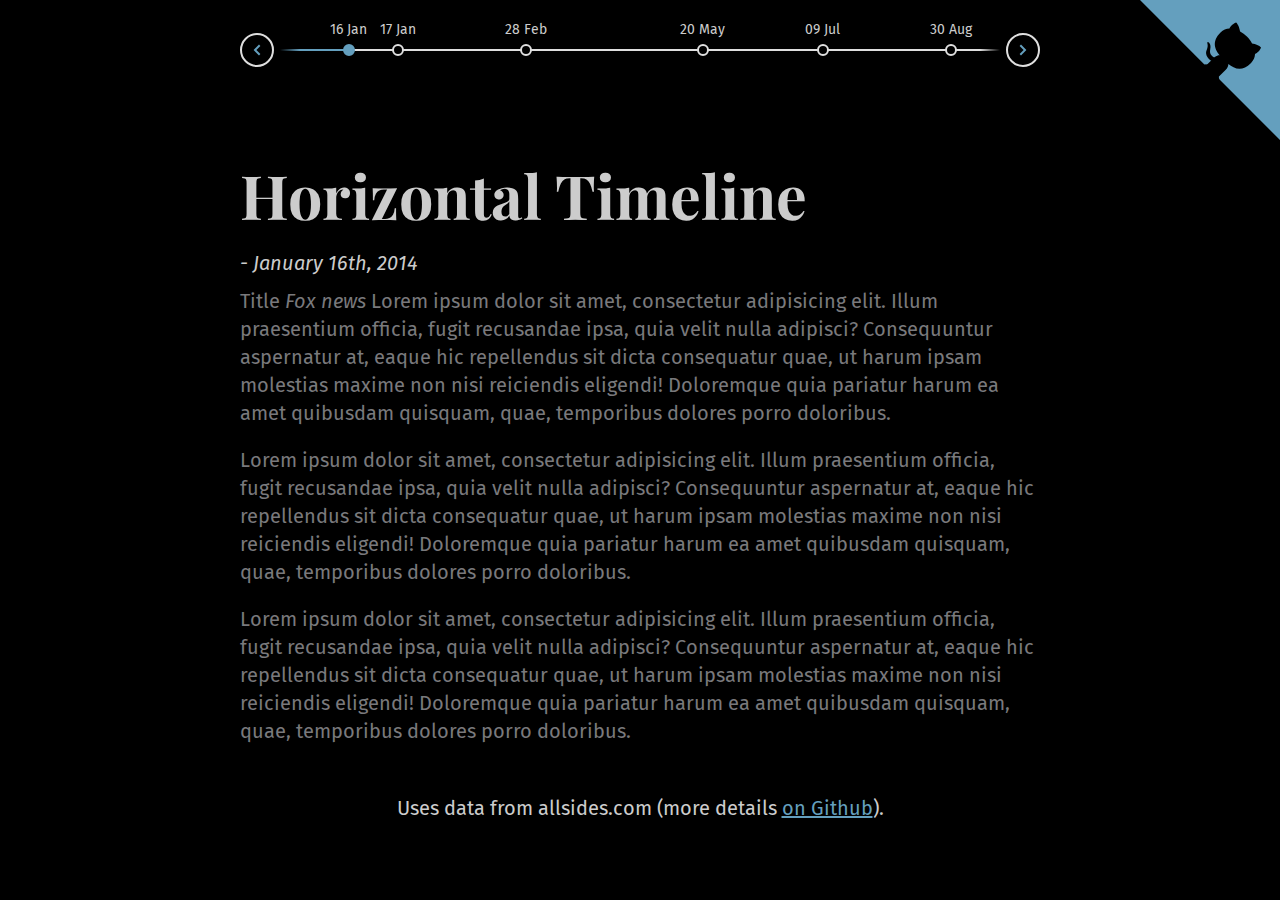
<file: app/index.html>
<!DOCTYPE html>
<html lang="en">

<head>
    <meta charset="UTF-8">
    <meta name="viewport" content="width=device-width, initial-scale=1">
    <script>document.getElementsByTagName("html")[0].className += " js";</script>
    <link rel="stylesheet" type="text/css" href="assets/css/style_timeline.css">
</head>

<body>

    <!--github corner-->
    <a href="https://csinva.io/news-title-bias" class="github-corner" aria-label="View source on GitHub"><svg width="140" height="140" viewBox="0 0 250 250" style="fill:#649FBE; color:#000; position: absolute; top: 0; border: 0; right: 0;" aria-hidden="true"><path d="M0,0 L115,115 L130,115 L142,142 L250,250 L250,0 Z"></path><path d="M128.3,109.0 C113.8,99.7 119.0,89.6 119.0,89.6 C122.0,82.7 120.5,78.6 120.5,78.6 C119.2,72.0 123.4,76.3 123.4,76.3 C127.3,80.9 125.5,87.3 125.5,87.3 C122.9,97.6 130.6,101.9 134.4,103.2" fill="currentColor" style="transform-origin: 130px 106px;" class="octo-arm"></path><path d="M115.0,115.0 C114.9,115.1 118.7,116.5 119.8,115.4 L133.7,101.6 C136.9,99.2 139.9,98.4 142.2,98.6 C133.8,88.0 127.5,74.4 143.8,58.0 C148.5,53.4 154.0,51.2 159.7,51.0 C160.3,49.4 163.2,43.6 171.4,40.1 C171.4,40.1 176.1,42.5 178.8,56.2 C183.1,58.6 187.2,61.8 190.9,65.4 C194.5,69.0 197.7,73.2 200.1,77.6 C213.8,80.2 216.3,84.9 216.3,84.9 C212.7,93.1 206.9,96.0 205.4,96.6 C205.1,102.4 203.0,107.8 198.3,112.5 C181.9,128.9 168.3,122.5 157.7,114.1 C157.9,116.9 156.7,120.9 152.7,124.9 L141.0,136.5 C139.8,137.7 141.6,141.9 141.8,141.8 Z" fill="currentColor" class="octo-body"></path></svg></a><style>.github-corner:hover .octo-arm{animation:octocat-wave 560ms ease-in-out}@keyframes octocat-wave{0%,100%{transform:rotate(0)}20%,60%{transform:rotate(-25deg)}40%,80%{transform:rotate(10deg)}}@media (max-width:500px){.github-corner:hover .octo-arm{animation:none}.github-corner .octo-arm{animation:octocat-wave 560ms ease-in-out}}</style>


    <section class="cd-h-timeline js-cd-h-timeline margin-bottom-md">

    <div class="cd-h-timeline__container container">
      <div class="cd-h-timeline__dates">
        <div class="cd-h-timeline__line">
          <ol>
            <li><a href="#0" data-date="16/01/2014" class="cd-h-timeline__date cd-h-timeline__date--selected">16 Jan</a></li>
            <li><a href="#0" data-date="16/01/2014" class="cd-h-timeline__date">17 Jan</a></li>
            <li><a href="#0" data-date="29/02/2014" class="cd-h-timeline__date">28 Feb</a></li>
            <li><a href="#0" data-date="20/05/2014" class="cd-h-timeline__date">20 May</a></li>
            <li><a href="#0" data-date="09/07/2014" class="cd-h-timeline__date">09 Jul</a></li>
            <li><a href="#0" data-date="30/08/2014" class="cd-h-timeline__date">30 Aug</a></li>
            <li><a href="#0" data-date="15/09/2014" class="cd-h-timeline__date">15 Sep</a></li>
            <li><a href="#0" data-date="01/11/2014" class="cd-h-timeline__date">01 Nov</a></li>
            <li><a href="#0" data-date="10/12/2014" class="cd-h-timeline__date">10 Dec</a></li>
            <li><a href="#0" data-date="19/01/2015" class="cd-h-timeline__date">29 Jan</a></li>
            <li><a href="#0" data-date="03/03/2015" class="cd-h-timeline__date">3 Mar</a></li>
          </ol>

          <span class="cd-h-timeline__filling-line" aria-hidden="true"></span>
        </div> <!-- .cd-h-timeline__line -->
      </div> <!-- .cd-h-timeline__dates -->

      <ul>
        <li><a href="#0" class="text-replace cd-h-timeline__navigation cd-h-timeline__navigation--prev cd-h-timeline__navigation--inactive">Prev</a></li>
        <li><a href="#0" class="text-replace cd-h-timeline__navigation cd-h-timeline__navigation--next">Next</a></li>
      </ul>
    </div> <!-- .cd-h-timeline__container -->

    <div class="cd-h-timeline__events">
      <ol>
        <li class="cd-h-timeline__event cd-h-timeline__event--selected text-component">
          <div class="cd-h-timeline__event-content container">
            <h2 class="cd-h-timeline__event-title">Horizontal Timeline</h2>
            <em class="cd-h-timeline__event-date">January 16th, 2014</em>
            <p class="cd-h-timeline__event-description color-contrast-medium">
              Title <em>Fox news</em>
              Lorem ipsum dolor sit amet, consectetur adipisicing elit. Illum praesentium officia, fugit recusandae ipsa, quia velit nulla adipisci? Consequuntur aspernatur at, eaque hic repellendus sit dicta consequatur quae, ut harum ipsam molestias maxime non nisi reiciendis eligendi! Doloremque quia pariatur harum ea amet quibusdam quisquam, quae, temporibus dolores porro doloribus.
            </p>
            <p class="cd-h-timeline__event-description color-contrast-medium">
              Lorem ipsum dolor sit amet, consectetur adipisicing elit. Illum praesentium officia, fugit recusandae ipsa, quia velit nulla adipisci? Consequuntur aspernatur at, eaque hic repellendus sit dicta consequatur quae, ut harum ipsam molestias maxime non nisi reiciendis eligendi! Doloremque quia pariatur harum ea amet quibusdam quisquam, quae, temporibus dolores porro doloribus.
            </p>
            <p class="cd-h-timeline__event-description color-contrast-medium">
              Lorem ipsum dolor sit amet, consectetur adipisicing elit. Illum praesentium officia, fugit recusandae ipsa, quia velit nulla adipisci? Consequuntur aspernatur at, eaque hic repellendus sit dicta consequatur quae, ut harum ipsam molestias maxime non nisi reiciendis eligendi! Doloremque quia pariatur harum ea amet quibusdam quisquam, quae, temporibus dolores porro doloribus.
            </p>
          </div>
        </li>

        <li class="cd-h-timeline__event text-component">
          <div class="cd-h-timeline__event-content container">
            <h2 class="cd-h-timeline__event-title">Event title here</h2>
            <em class="cd-h-timeline__event-date">February 28th, 2014</em>
            <p class="cd-h-timeline__event-description color-contrast-medium">
              Lorem ipsum dolor sit amet, consectetur adipisicing elit. Illum praesentium officia, fugit recusandae ipsa, quia velit nulla adipisci? Consequuntur aspernatur at, eaque hic repellendus sit dicta consequatur quae, ut harum ipsam molestias maxime non nisi reiciendis eligendi! Doloremque quia pariatur harum ea amet quibusdam quisquam, quae, temporibus dolores porro doloribus.
            </p>
          </div>
        </li>

        <li class="cd-h-timeline__event text-component">
          <div class="cd-h-timeline__event-content container">
            <h2 class="cd-h-timeline__event-title">Event title here</h2>
            <em class="cd-h-timeline__event-date">March 20th, 2014</em>
            <p class="cd-h-timeline__event-description color-contrast-medium">
              Lorem ipsum dolor sit amet, consectetur adipisicing elit. Illum praesentium officia, fugit recusandae ipsa, quia velit nulla adipisci? Consequuntur aspernatur at, eaque hic repellendus sit dicta consequatur quae, ut harum ipsam molestias maxime non nisi reiciendis eligendi! Doloremque quia pariatur harum ea amet quibusdam quisquam, quae, temporibus dolores porro doloribus.
            </p>
          </div>
        </li>

        <li class="cd-h-timeline__event text-component">
          <div class="cd-h-timeline__event-content container">
            <h2 class="cd-h-timeline__event-title">Event title here</h2>
            <em class="cd-h-timeline__event-date">May 20th, 2014</em>
            <p class="cd-h-timeline__event-description color-contrast-medium">
              Lorem ipsum dolor sit amet, consectetur adipisicing elit. Illum praesentium officia, fugit recusandae ipsa, quia velit nulla adipisci? Consequuntur aspernatur at, eaque hic repellendus sit dicta consequatur quae, ut harum ipsam molestias maxime non nisi reiciendis eligendi! Doloremque quia pariatur harum ea amet quibusdam quisquam, quae, temporibus dolores porro doloribus.
            </p>
          </div>
        </li>

        <li class="cd-h-timeline__event text-component">
          <div class="cd-h-timeline__event-content container">
            <h2 class="cd-h-timeline__event-title">Event title here</h2>
            <em class="cd-h-timeline__event-date">July 9th, 2014</em>
            <p class="cd-h-timeline__event-description color-contrast-medium">
              Lorem ipsum dolor sit amet, consectetur adipisicing elit. Illum praesentium officia, fugit recusandae ipsa, quia velit nulla adipisci? Consequuntur aspernatur at, eaque hic repellendus sit dicta consequatur quae, ut harum ipsam molestias maxime non nisi reiciendis eligendi! Doloremque quia pariatur harum ea amet quibusdam quisquam, quae, temporibus dolores porro doloribus.
            </p>
          </div>
        </li>

        <li class="cd-h-timeline__event text-component">
          <div class="cd-h-timeline__event-content container">
            <h2 class="cd-h-timeline__event-title">Event title here</h2>
            <em class="cd-h-timeline__event-date">August 30th, 2014</em>
            <p class="cd-h-timeline__event-description color-contrast-medium">
              Lorem ipsum dolor sit amet, consectetur adipisicing elit. Illum praesentium officia, fugit recusandae ipsa, quia velit nulla adipisci? Consequuntur aspernatur at, eaque hic repellendus sit dicta consequatur quae, ut harum ipsam molestias maxime non nisi reiciendis eligendi! Doloremque quia pariatur harum ea amet quibusdam quisquam, quae, temporibus dolores porro doloribus.
            </p>
          </div>
        </li>

        <li class="cd-h-timeline__event text-component">
          <div class="cd-h-timeline__event-content container">
            <h2 class="cd-h-timeline__event-title">Event title here</h2>
            <em class="cd-h-timeline__event-date">September 15th, 2014</em>
            <p class="cd-h-timeline__event-description color-contrast-medium">
              Lorem ipsum dolor sit amet, consectetur adipisicing elit. Illum praesentium officia, fugit recusandae ipsa, quia velit nulla adipisci? Consequuntur aspernatur at, eaque hic repellendus sit dicta consequatur quae, ut harum ipsam molestias maxime non nisi reiciendis eligendi! Doloremque quia pariatur harum ea amet quibusdam quisquam, quae, temporibus dolores porro doloribus.
            </p>
          </div>
        </li>

        <li class="cd-h-timeline__event text-component">
          <div class="cd-h-timeline__event-content container">
            <h2 class="cd-h-timeline__event-title">Event title here</h2>
            <em class="cd-h-timeline__event-date">November 1st, 2014</em>
            <p class="cd-h-timeline__event-description color-contrast-medium">
              Lorem ipsum dolor sit amet, consectetur adipisicing elit. Illum praesentium officia, fugit recusandae ipsa, quia velit nulla adipisci? Consequuntur aspernatur at, eaque hic repellendus sit dicta consequatur quae, ut harum ipsam molestias maxime non nisi reiciendis eligendi! Doloremque quia pariatur harum ea amet quibusdam quisquam, quae, temporibus dolores porro doloribus.
            </p>
          </div>
        </li>

        <li class="cd-h-timeline__event text-component">
          <div class="cd-h-timeline__event-content container">
            <h2 class="cd-h-timeline__event-title">Event title here</h2>
            <em class="cd-h-timeline__event-date">December 10th, 2014</em>
            <p class="cd-h-timeline__event-description color-contrast-medium">
              Lorem ipsum dolor sit amet, consectetur adipisicing elit. Illum praesentium officia, fugit recusandae ipsa, quia velit nulla adipisci? Consequuntur aspernatur at, eaque hic repellendus sit dicta consequatur quae, ut harum ipsam molestias maxime non nisi reiciendis eligendi! Doloremque quia pariatur harum ea amet quibusdam quisquam, quae, temporibus dolores porro doloribus.
            </p>
          </div>
        </li>

        <li class="cd-h-timeline__event text-component">
          <div class="cd-h-timeline__event-content container">
            <h2 class="cd-h-timeline__event-title">Event title here</h2>
            <em class="cd-h-timeline__event-date">January 29th, 2015</em>
            <p class="cd-h-timeline__event-description color-contrast-medium">
              Lorem ipsum dolor sit amet, consectetur adipisicing elit. Illum praesentium officia, fugit recusandae ipsa, quia velit nulla adipisci? Consequuntur aspernatur at, eaque hic repellendus sit dicta consequatur quae, ut harum ipsam molestias maxime non nisi reiciendis eligendi! Doloremque quia pariatur harum ea amet quibusdam quisquam, quae, temporibus dolores porro doloribus.
            </p>
          </div>
        </li>

        <li class="cd-h-timeline__event text-component">
          <div class="cd-h-timeline__event-content container">
            <h2 class="cd-h-timeline__event-title">Event title here</h2>
            <em class="cd-h-timeline__event-date">March 3rd, 2015</em>
            <p class="cd-h-timeline__event-description color-contrast-medium">
              Lorem ipsum dolor sit amet, consectetur adipisicing elit. Illum praesentium officia, fugit recusandae ipsa, quia velit nulla adipisci? Consequuntur aspernatur at, eaque hic repellendus sit dicta consequatur quae, ut harum ipsam molestias maxime non nisi reiciendis eligendi! Doloremque quia pariatur harum ea amet quibusdam quisquam, quae, temporibus dolores porro doloribus.
            </p>
          </div>
        </li>
      </ol>
    </div> <!-- .cd-h-timeline__events -->
  </section>

    <footer class="text-center" font-family="Oswald" style="font-size: 15pt">Uses data from allsides.com (more details <a style="color:#649FBE" href="https://github.com/csinva/news-title-bias">on Github</a>).
    </footer>

<!--  <script src="assets/js/randomize.js"></script> &lt;!&ndash; pick new quote when hitting randomize button &ndash;&gt;-->
  <script src="assets/js/util.js"></script> <!-- util functions included in the CodyHouse framework -->
  <script src="assets/js/swipe-content.js"></script> <!-- A Vanilla JavaScript plugin to detect touch interactions -->
  <script src="assets/js/main.js"></script>
</body>

</html>
</file>
<file: app/assets/css/style_timeline.css>
@import url("https://fonts.googleapis.com/css?family=Playfair+Display:700,900|Fira+Sans:400,400italic");

*, *::after, *::before {
    box-sizing: inherit
}

* {
    font: inherit
}

html, body, div, span, applet, object, iframe, h1, h2, h3, h4, h5, h6, p, blockquote, pre, a, abbr, acronym, address, big, cite, code, del, dfn, em, img, ins, kbd, q, s, samp, small, strike, strong, sub, sup, tt, var, b, u, i, center, dl, dt, dd, ol, ul, li, fieldset, form, label, legend, table, caption, tbody, tfoot, thead, tr, th, td, article, aside, canvas, details, embed, figure, figcaption, footer, header, hgroup, menu, nav, output, ruby, section, summary, time, mark, audio, video, hr {
    margin: 0;
    padding: 0;
    border: 0
}

html {
    box-sizing: border-box
}

body {
    background-color: hsl(100, 100%, 100%);
    background-color: var(--color-bg, black)
}

article, aside, details, figcaption, figure, footer, header, hgroup, menu, nav, section, main, form legend {
    display: block
}

ol, ul {
    list-style: none
}

blockquote, q {
    quotes: none
}

button, input, textarea, select {
    margin: 0
}

.btn, .form-control, .link, .reset {
    background-color: transparent;
    padding: 0;
    border: 0;
    border-radius: 0;
    color: inherit;
    line-height: inherit;
    -webkit-appearance: none;
    -moz-appearance: none;
    appearance: none
}

select.form-control::-ms-expand {
    display: none
}

textarea {
    resize: vertical;
    overflow: auto;
    vertical-align: top
}

input::-ms-clear {
    display: none
}

table {
    border-collapse: collapse;
    border-spacing: 0
}

img, video, svg {
    max-width: 100%
}

[data-theme] {
    background-color: hsl(225, 100%, 50%);
    background-color: var(--color-bg, rgba(0, 0, 0, 0.97));
    color: hsl(240, 4%, 20%);
    color: var(--color-contrast-high, #313135)
}

:root {
    --space-unit: 1em;
    --space-xxxxs: calc(0.125 * var(--space-unit));
    --space-xxxs: calc(0.25 * var(--space-unit));
    --space-xxs: calc(0.375 * var(--space-unit));
    --space-xs: calc(0.5 * var(--space-unit));
    --space-sm: calc(0.75 * var(--space-unit));
    --space-md: calc(1.25 * var(--space-unit));
    --space-lg: calc(2 * var(--space-unit));
    --space-xl: calc(3.25 * var(--space-unit));
    --space-xxl: calc(5.25 * var(--space-unit));
    --space-xxxl: calc(8.5 * var(--space-unit));
    --space-xxxxl: calc(13.75 * var(--space-unit));
    --component-padding: var(--space-md)
}

:root {
    --max-width-xxs: 32rem;
    --max-width-xs: 38rem;
    --max-width-sm: 48rem;
    --max-width-md: 64rem;
    --max-width-lg: 80rem;
    --max-width-xl: 90rem;
    --max-width-xxl: 120rem
}

.container {
    width: calc(100% - 1.25em);
    width: calc(100% - 2 * var(--component-padding));
    margin-left: auto;
    margin-right: auto
}

.max-width-xxs {
    max-width: 32rem;
    max-width: var(--max-width-xxs)
}

.max-width-xs {
    max-width: 38rem;
    max-width: var(--max-width-xs)
}

.max-width-sm {
    max-width: 48rem;
    max-width: var(--max-width-sm)
}

.max-width-md {
    max-width: 64rem;
    max-width: var(--max-width-md)
}

.max-width-lg {
    max-width: 80rem;
    max-width: var(--max-width-lg)
}

.max-width-xl {
    max-width: 90rem;
    max-width: var(--max-width-xl)
}

.max-width-xxl {
    max-width: 120rem;
    max-width: var(--max-width-xxl)
}

.max-width-adaptive-sm {
    max-width: 38rem;
    max-width: var(--max-width-xs)
}

@media (min-width: 64rem) {
    .max-width-adaptive-sm {
        max-width: 48rem;
        max-width: var(--max-width-sm)
    }
}

.max-width-adaptive-md {
    max-width: 38rem;
    max-width: var(--max-width-xs)
}

@media (min-width: 64rem) {
    .max-width-adaptive-md {
        max-width: 64rem;
        max-width: var(--max-width-md)
    }
}

.max-width-adaptive, .max-width-adaptive-lg {
    max-width: 38rem;
    max-width: var(--max-width-xs)
}

@media (min-width: 64rem) {
    .max-width-adaptive, .max-width-adaptive-lg {
        max-width: 64rem;
        max-width: var(--max-width-md)
    }
}

@media (min-width: 90rem) {
    .max-width-adaptive, .max-width-adaptive-lg {
        max-width: 80rem;
        max-width: var(--max-width-lg)
    }
}

.max-width-adaptive-xl {
    max-width: 38rem;
    max-width: var(--max-width-xs)
}

@media (min-width: 64rem) {
    .max-width-adaptive-xl {
        max-width: 64rem;
        max-width: var(--max-width-md)
    }
}

@media (min-width: 90rem) {
    .max-width-adaptive-xl {
        max-width: 90rem;
        max-width: var(--max-width-xl)
    }
}

.grid {
    --grid-gap: 0px;
    display: -ms-flexbox;
    display: flex;
    -ms-flex-wrap: wrap;
    flex-wrap: wrap
}

.grid > * {
    -ms-flex-preferred-size: 100%;
    flex-basis: 100%
}

[class*="grid-gap"] {
    margin-bottom: 1em *-1;
    margin-bottom: calc(var(--grid-gap, 1em) * -1);
    margin-right: 1em *-1;
    margin-right: calc(var(--grid-gap, 1em) * -1)
}

[class*="grid-gap"] > * {
    margin-bottom: 1em;
    margin-bottom: var(--grid-gap, 1em);
    margin-right: 1em;
    margin-right: var(--grid-gap, 1em)
}

.grid-gap-xxxxs {
    --grid-gap: var(--space-xxxxs)
}

.grid-gap-xxxs {
    --grid-gap: var(--space-xxxs)
}

.grid-gap-xxs {
    --grid-gap: var(--space-xxs)
}

.grid-gap-xs {
    --grid-gap: var(--space-xs)
}

.grid-gap-sm {
    --grid-gap: var(--space-sm)
}

.grid-gap-md {
    --grid-gap: var(--space-md)
}

.grid-gap-lg {
    --grid-gap: var(--space-lg)
}

.grid-gap-xl {
    --grid-gap: var(--space-xl)
}

.grid-gap-xxl {
    --grid-gap: var(--space-xxl)
}

.grid-gap-xxxl {
    --grid-gap: var(--space-xxxl)
}

.grid-gap-xxxxl {
    --grid-gap: var(--space-xxxxl)
}

.col {
    -ms-flex-positive: 1;
    flex-grow: 1;
    -ms-flex-preferred-size: 0;
    flex-basis: 0;
    max-width: 100%
}

.col-1 {
    -ms-flex-preferred-size: calc(8.33% - 0.01px - 1em);
    -ms-flex-preferred-size: calc(8.33% - 0.01px - var(--grid-gap, 1em));
    flex-basis: calc(8.33% - 0.01px - 1em);
    flex-basis: calc(8.33% - 0.01px - var(--grid-gap, 1em));
    max-width: calc(8.33% - 0.01px - 1em);
    max-width: calc(8.33% - 0.01px - var(--grid-gap, 1em))
}

.col-2 {
    -ms-flex-preferred-size: calc(16.66% - 0.01px - 1em);
    -ms-flex-preferred-size: calc(16.66% - 0.01px - var(--grid-gap, 1em));
    flex-basis: calc(16.66% - 0.01px - 1em);
    flex-basis: calc(16.66% - 0.01px - var(--grid-gap, 1em));
    max-width: calc(16.66% - 0.01px - 1em);
    max-width: calc(16.66% - 0.01px - var(--grid-gap, 1em))
}

.col-3 {
    -ms-flex-preferred-size: calc(25% - 0.01px - 1em);
    -ms-flex-preferred-size: calc(25% - 0.01px - var(--grid-gap, 1em));
    flex-basis: calc(25% - 0.01px - 1em);
    flex-basis: calc(25% - 0.01px - var(--grid-gap, 1em));
    max-width: calc(25% - 0.01px - 1em);
    max-width: calc(25% - 0.01px - var(--grid-gap, 1em))
}

.col-4 {
    -ms-flex-preferred-size: calc(33.33% - 0.01px - 1em);
    -ms-flex-preferred-size: calc(33.33% - 0.01px - var(--grid-gap, 1em));
    flex-basis: calc(33.33% - 0.01px - 1em);
    flex-basis: calc(33.33% - 0.01px - var(--grid-gap, 1em));
    max-width: calc(33.33% - 0.01px - 1em);
    max-width: calc(33.33% - 0.01px - var(--grid-gap, 1em))
}

.col-5 {
    -ms-flex-preferred-size: calc(41.66% - 0.01px - 1em);
    -ms-flex-preferred-size: calc(41.66% - 0.01px - var(--grid-gap, 1em));
    flex-basis: calc(41.66% - 0.01px - 1em);
    flex-basis: calc(41.66% - 0.01px - var(--grid-gap, 1em));
    max-width: calc(41.66% - 0.01px - 1em);
    max-width: calc(41.66% - 0.01px - var(--grid-gap, 1em))
}

.col-6 {
    -ms-flex-preferred-size: calc(50% - 0.01px - 1em);
    -ms-flex-preferred-size: calc(50% - 0.01px - var(--grid-gap, 1em));
    flex-basis: calc(50% - 0.01px - 1em);
    flex-basis: calc(50% - 0.01px - var(--grid-gap, 1em));
    max-width: calc(50% - 0.01px - 1em);
    max-width: calc(50% - 0.01px - var(--grid-gap, 1em))
}

.col-7 {
    -ms-flex-preferred-size: calc(58.33% - 0.01px - 1em);
    -ms-flex-preferred-size: calc(58.33% - 0.01px - var(--grid-gap, 1em));
    flex-basis: calc(58.33% - 0.01px - 1em);
    flex-basis: calc(58.33% - 0.01px - var(--grid-gap, 1em));
    max-width: calc(58.33% - 0.01px - 1em);
    max-width: calc(58.33% - 0.01px - var(--grid-gap, 1em))
}

.col-8 {
    -ms-flex-preferred-size: calc(66.66% - 0.01px - 1em);
    -ms-flex-preferred-size: calc(66.66% - 0.01px - var(--grid-gap, 1em));
    flex-basis: calc(66.66% - 0.01px - 1em);
    flex-basis: calc(66.66% - 0.01px - var(--grid-gap, 1em));
    max-width: calc(66.66% - 0.01px - 1em);
    max-width: calc(66.66% - 0.01px - var(--grid-gap, 1em))
}

.col-9 {
    -ms-flex-preferred-size: calc(75% - 0.01px - 1em);
    -ms-flex-preferred-size: calc(75% - 0.01px - var(--grid-gap, 1em));
    flex-basis: calc(75% - 0.01px - 1em);
    flex-basis: calc(75% - 0.01px - var(--grid-gap, 1em));
    max-width: calc(75% - 0.01px - 1em);
    max-width: calc(75% - 0.01px - var(--grid-gap, 1em))
}

.col-10 {
    -ms-flex-preferred-size: calc(83.33% - 0.01px - 1em);
    -ms-flex-preferred-size: calc(83.33% - 0.01px - var(--grid-gap, 1em));
    flex-basis: calc(83.33% - 0.01px - 1em);
    flex-basis: calc(83.33% - 0.01px - var(--grid-gap, 1em));
    max-width: calc(83.33% - 0.01px - 1em);
    max-width: calc(83.33% - 0.01px - var(--grid-gap, 1em))
}

.col-11 {
    -ms-flex-preferred-size: calc(91.66% - 0.01px - 1em);
    -ms-flex-preferred-size: calc(91.66% - 0.01px - var(--grid-gap, 1em));
    flex-basis: calc(91.66% - 0.01px - 1em);
    flex-basis: calc(91.66% - 0.01px - var(--grid-gap, 1em));
    max-width: calc(91.66% - 0.01px - 1em);
    max-width: calc(91.66% - 0.01px - var(--grid-gap, 1em))
}

.col-12 {
    -ms-flex-preferred-size: calc(100% - 0.01px - 1em);
    -ms-flex-preferred-size: calc(100% - 0.01px - var(--grid-gap, 1em));
    flex-basis: calc(100% - 0.01px - 1em);
    flex-basis: calc(100% - 0.01px - var(--grid-gap, 1em));
    max-width: calc(100% - 0.01px - 1em);
    max-width: calc(100% - 0.01px - var(--grid-gap, 1em))
}

@media (min-width: 32rem) {
    .col\@xs {
        -ms-flex-positive: 1;
        flex-grow: 1;
        -ms-flex-preferred-size: 0;
        flex-basis: 0;
        max-width: 100%
    }

    .col-1\@xs {
        -ms-flex-preferred-size: calc(8.33% - 0.01px - 1em);
        -ms-flex-preferred-size: calc(8.33% - 0.01px - var(--grid-gap, 1em));
        flex-basis: calc(8.33% - 0.01px - 1em);
        flex-basis: calc(8.33% - 0.01px - var(--grid-gap, 1em));
        max-width: calc(8.33% - 0.01px - 1em);
        max-width: calc(8.33% - 0.01px - var(--grid-gap, 1em))
    }

    .col-2\@xs {
        -ms-flex-preferred-size: calc(16.66% - 0.01px - 1em);
        -ms-flex-preferred-size: calc(16.66% - 0.01px - var(--grid-gap, 1em));
        flex-basis: calc(16.66% - 0.01px - 1em);
        flex-basis: calc(16.66% - 0.01px - var(--grid-gap, 1em));
        max-width: calc(16.66% - 0.01px - 1em);
        max-width: calc(16.66% - 0.01px - var(--grid-gap, 1em))
    }

    .col-3\@xs {
        -ms-flex-preferred-size: calc(25% - 0.01px - 1em);
        -ms-flex-preferred-size: calc(25% - 0.01px - var(--grid-gap, 1em));
        flex-basis: calc(25% - 0.01px - 1em);
        flex-basis: calc(25% - 0.01px - var(--grid-gap, 1em));
        max-width: calc(25% - 0.01px - 1em);
        max-width: calc(25% - 0.01px - var(--grid-gap, 1em))
    }

    .col-4\@xs {
        -ms-flex-preferred-size: calc(33.33% - 0.01px - 1em);
        -ms-flex-preferred-size: calc(33.33% - 0.01px - var(--grid-gap, 1em));
        flex-basis: calc(33.33% - 0.01px - 1em);
        flex-basis: calc(33.33% - 0.01px - var(--grid-gap, 1em));
        max-width: calc(33.33% - 0.01px - 1em);
        max-width: calc(33.33% - 0.01px - var(--grid-gap, 1em))
    }

    .col-5\@xs {
        -ms-flex-preferred-size: calc(41.66% - 0.01px - 1em);
        -ms-flex-preferred-size: calc(41.66% - 0.01px - var(--grid-gap, 1em));
        flex-basis: calc(41.66% - 0.01px - 1em);
        flex-basis: calc(41.66% - 0.01px - var(--grid-gap, 1em));
        max-width: calc(41.66% - 0.01px - 1em);
        max-width: calc(41.66% - 0.01px - var(--grid-gap, 1em))
    }

    .col-6\@xs {
        -ms-flex-preferred-size: calc(50% - 0.01px - 1em);
        -ms-flex-preferred-size: calc(50% - 0.01px - var(--grid-gap, 1em));
        flex-basis: calc(50% - 0.01px - 1em);
        flex-basis: calc(50% - 0.01px - var(--grid-gap, 1em));
        max-width: calc(50% - 0.01px - 1em);
        max-width: calc(50% - 0.01px - var(--grid-gap, 1em))
    }

    .col-7\@xs {
        -ms-flex-preferred-size: calc(58.33% - 0.01px - 1em);
        -ms-flex-preferred-size: calc(58.33% - 0.01px - var(--grid-gap, 1em));
        flex-basis: calc(58.33% - 0.01px - 1em);
        flex-basis: calc(58.33% - 0.01px - var(--grid-gap, 1em));
        max-width: calc(58.33% - 0.01px - 1em);
        max-width: calc(58.33% - 0.01px - var(--grid-gap, 1em))
    }

    .col-8\@xs {
        -ms-flex-preferred-size: calc(66.66% - 0.01px - 1em);
        -ms-flex-preferred-size: calc(66.66% - 0.01px - var(--grid-gap, 1em));
        flex-basis: calc(66.66% - 0.01px - 1em);
        flex-basis: calc(66.66% - 0.01px - var(--grid-gap, 1em));
        max-width: calc(66.66% - 0.01px - 1em);
        max-width: calc(66.66% - 0.01px - var(--grid-gap, 1em))
    }

    .col-9\@xs {
        -ms-flex-preferred-size: calc(75% - 0.01px - 1em);
        -ms-flex-preferred-size: calc(75% - 0.01px - var(--grid-gap, 1em));
        flex-basis: calc(75% - 0.01px - 1em);
        flex-basis: calc(75% - 0.01px - var(--grid-gap, 1em));
        max-width: calc(75% - 0.01px - 1em);
        max-width: calc(75% - 0.01px - var(--grid-gap, 1em))
    }

    .col-10\@xs {
        -ms-flex-preferred-size: calc(83.33% - 0.01px - 1em);
        -ms-flex-preferred-size: calc(83.33% - 0.01px - var(--grid-gap, 1em));
        flex-basis: calc(83.33% - 0.01px - 1em);
        flex-basis: calc(83.33% - 0.01px - var(--grid-gap, 1em));
        max-width: calc(83.33% - 0.01px - 1em);
        max-width: calc(83.33% - 0.01px - var(--grid-gap, 1em))
    }

    .col-11\@xs {
        -ms-flex-preferred-size: calc(91.66% - 0.01px - 1em);
        -ms-flex-preferred-size: calc(91.66% - 0.01px - var(--grid-gap, 1em));
        flex-basis: calc(91.66% - 0.01px - 1em);
        flex-basis: calc(91.66% - 0.01px - var(--grid-gap, 1em));
        max-width: calc(91.66% - 0.01px - 1em);
        max-width: calc(91.66% - 0.01px - var(--grid-gap, 1em))
    }

    .col-12\@xs {
        -ms-flex-preferred-size: calc(100% - 0.01px - 1em);
        -ms-flex-preferred-size: calc(100% - 0.01px - var(--grid-gap, 1em));
        flex-basis: calc(100% - 0.01px - 1em);
        flex-basis: calc(100% - 0.01px - var(--grid-gap, 1em));
        max-width: calc(100% - 0.01px - 1em);
        max-width: calc(100% - 0.01px - var(--grid-gap, 1em))
    }
}

@media (min-width: 48rem) {
    .col\@sm {
        -ms-flex-positive: 1;
        flex-grow: 1;
        -ms-flex-preferred-size: 0;
        flex-basis: 0;
        max-width: 100%
    }

    .col-1\@sm {
        -ms-flex-preferred-size: calc(8.33% - 0.01px - 1em);
        -ms-flex-preferred-size: calc(8.33% - 0.01px - var(--grid-gap, 1em));
        flex-basis: calc(8.33% - 0.01px - 1em);
        flex-basis: calc(8.33% - 0.01px - var(--grid-gap, 1em));
        max-width: calc(8.33% - 0.01px - 1em);
        max-width: calc(8.33% - 0.01px - var(--grid-gap, 1em))
    }

    .col-2\@sm {
        -ms-flex-preferred-size: calc(16.66% - 0.01px - 1em);
        -ms-flex-preferred-size: calc(16.66% - 0.01px - var(--grid-gap, 1em));
        flex-basis: calc(16.66% - 0.01px - 1em);
        flex-basis: calc(16.66% - 0.01px - var(--grid-gap, 1em));
        max-width: calc(16.66% - 0.01px - 1em);
        max-width: calc(16.66% - 0.01px - var(--grid-gap, 1em))
    }

    .col-3\@sm {
        -ms-flex-preferred-size: calc(25% - 0.01px - 1em);
        -ms-flex-preferred-size: calc(25% - 0.01px - var(--grid-gap, 1em));
        flex-basis: calc(25% - 0.01px - 1em);
        flex-basis: calc(25% - 0.01px - var(--grid-gap, 1em));
        max-width: calc(25% - 0.01px - 1em);
        max-width: calc(25% - 0.01px - var(--grid-gap, 1em))
    }

    .col-4\@sm {
        -ms-flex-preferred-size: calc(33.33% - 0.01px - 1em);
        -ms-flex-preferred-size: calc(33.33% - 0.01px - var(--grid-gap, 1em));
        flex-basis: calc(33.33% - 0.01px - 1em);
        flex-basis: calc(33.33% - 0.01px - var(--grid-gap, 1em));
        max-width: calc(33.33% - 0.01px - 1em);
        max-width: calc(33.33% - 0.01px - var(--grid-gap, 1em))
    }

    .col-5\@sm {
        -ms-flex-preferred-size: calc(41.66% - 0.01px - 1em);
        -ms-flex-preferred-size: calc(41.66% - 0.01px - var(--grid-gap, 1em));
        flex-basis: calc(41.66% - 0.01px - 1em);
        flex-basis: calc(41.66% - 0.01px - var(--grid-gap, 1em));
        max-width: calc(41.66% - 0.01px - 1em);
        max-width: calc(41.66% - 0.01px - var(--grid-gap, 1em))
    }

    .col-6\@sm {
        -ms-flex-preferred-size: calc(50% - 0.01px - 1em);
        -ms-flex-preferred-size: calc(50% - 0.01px - var(--grid-gap, 1em));
        flex-basis: calc(50% - 0.01px - 1em);
        flex-basis: calc(50% - 0.01px - var(--grid-gap, 1em));
        max-width: calc(50% - 0.01px - 1em);
        max-width: calc(50% - 0.01px - var(--grid-gap, 1em))
    }

    .col-7\@sm {
        -ms-flex-preferred-size: calc(58.33% - 0.01px - 1em);
        -ms-flex-preferred-size: calc(58.33% - 0.01px - var(--grid-gap, 1em));
        flex-basis: calc(58.33% - 0.01px - 1em);
        flex-basis: calc(58.33% - 0.01px - var(--grid-gap, 1em));
        max-width: calc(58.33% - 0.01px - 1em);
        max-width: calc(58.33% - 0.01px - var(--grid-gap, 1em))
    }

    .col-8\@sm {
        -ms-flex-preferred-size: calc(66.66% - 0.01px - 1em);
        -ms-flex-preferred-size: calc(66.66% - 0.01px - var(--grid-gap, 1em));
        flex-basis: calc(66.66% - 0.01px - 1em);
        flex-basis: calc(66.66% - 0.01px - var(--grid-gap, 1em));
        max-width: calc(66.66% - 0.01px - 1em);
        max-width: calc(66.66% - 0.01px - var(--grid-gap, 1em))
    }

    .col-9\@sm {
        -ms-flex-preferred-size: calc(75% - 0.01px - 1em);
        -ms-flex-preferred-size: calc(75% - 0.01px - var(--grid-gap, 1em));
        flex-basis: calc(75% - 0.01px - 1em);
        flex-basis: calc(75% - 0.01px - var(--grid-gap, 1em));
        max-width: calc(75% - 0.01px - 1em);
        max-width: calc(75% - 0.01px - var(--grid-gap, 1em))
    }

    .col-10\@sm {
        -ms-flex-preferred-size: calc(83.33% - 0.01px - 1em);
        -ms-flex-preferred-size: calc(83.33% - 0.01px - var(--grid-gap, 1em));
        flex-basis: calc(83.33% - 0.01px - 1em);
        flex-basis: calc(83.33% - 0.01px - var(--grid-gap, 1em));
        max-width: calc(83.33% - 0.01px - 1em);
        max-width: calc(83.33% - 0.01px - var(--grid-gap, 1em))
    }

    .col-11\@sm {
        -ms-flex-preferred-size: calc(91.66% - 0.01px - 1em);
        -ms-flex-preferred-size: calc(91.66% - 0.01px - var(--grid-gap, 1em));
        flex-basis: calc(91.66% - 0.01px - 1em);
        flex-basis: calc(91.66% - 0.01px - var(--grid-gap, 1em));
        max-width: calc(91.66% - 0.01px - 1em);
        max-width: calc(91.66% - 0.01px - var(--grid-gap, 1em))
    }

    .col-12\@sm {
        -ms-flex-preferred-size: calc(100% - 0.01px - 1em);
        -ms-flex-preferred-size: calc(100% - 0.01px - var(--grid-gap, 1em));
        flex-basis: calc(100% - 0.01px - 1em);
        flex-basis: calc(100% - 0.01px - var(--grid-gap, 1em));
        max-width: calc(100% - 0.01px - 1em);
        max-width: calc(100% - 0.01px - var(--grid-gap, 1em))
    }
}

@media (min-width: 64rem) {
    .col\@md {
        -ms-flex-positive: 1;
        flex-grow: 1;
        -ms-flex-preferred-size: 0;
        flex-basis: 0;
        max-width: 100%
    }

    .col-1\@md {
        -ms-flex-preferred-size: calc(8.33% - 0.01px - 1em);
        -ms-flex-preferred-size: calc(8.33% - 0.01px - var(--grid-gap, 1em));
        flex-basis: calc(8.33% - 0.01px - 1em);
        flex-basis: calc(8.33% - 0.01px - var(--grid-gap, 1em));
        max-width: calc(8.33% - 0.01px - 1em);
        max-width: calc(8.33% - 0.01px - var(--grid-gap, 1em))
    }

    .col-2\@md {
        -ms-flex-preferred-size: calc(16.66% - 0.01px - 1em);
        -ms-flex-preferred-size: calc(16.66% - 0.01px - var(--grid-gap, 1em));
        flex-basis: calc(16.66% - 0.01px - 1em);
        flex-basis: calc(16.66% - 0.01px - var(--grid-gap, 1em));
        max-width: calc(16.66% - 0.01px - 1em);
        max-width: calc(16.66% - 0.01px - var(--grid-gap, 1em))
    }

    .col-3\@md {
        -ms-flex-preferred-size: calc(25% - 0.01px - 1em);
        -ms-flex-preferred-size: calc(25% - 0.01px - var(--grid-gap, 1em));
        flex-basis: calc(25% - 0.01px - 1em);
        flex-basis: calc(25% - 0.01px - var(--grid-gap, 1em));
        max-width: calc(25% - 0.01px - 1em);
        max-width: calc(25% - 0.01px - var(--grid-gap, 1em))
    }

    .col-4\@md {
        -ms-flex-preferred-size: calc(33.33% - 0.01px - 1em);
        -ms-flex-preferred-size: calc(33.33% - 0.01px - var(--grid-gap, 1em));
        flex-basis: calc(33.33% - 0.01px - 1em);
        flex-basis: calc(33.33% - 0.01px - var(--grid-gap, 1em));
        max-width: calc(33.33% - 0.01px - 1em);
        max-width: calc(33.33% - 0.01px - var(--grid-gap, 1em))
    }

    .col-5\@md {
        -ms-flex-preferred-size: calc(41.66% - 0.01px - 1em);
        -ms-flex-preferred-size: calc(41.66% - 0.01px - var(--grid-gap, 1em));
        flex-basis: calc(41.66% - 0.01px - 1em);
        flex-basis: calc(41.66% - 0.01px - var(--grid-gap, 1em));
        max-width: calc(41.66% - 0.01px - 1em);
        max-width: calc(41.66% - 0.01px - var(--grid-gap, 1em))
    }

    .col-6\@md {
        -ms-flex-preferred-size: calc(50% - 0.01px - 1em);
        -ms-flex-preferred-size: calc(50% - 0.01px - var(--grid-gap, 1em));
        flex-basis: calc(50% - 0.01px - 1em);
        flex-basis: calc(50% - 0.01px - var(--grid-gap, 1em));
        max-width: calc(50% - 0.01px - 1em);
        max-width: calc(50% - 0.01px - var(--grid-gap, 1em))
    }

    .col-7\@md {
        -ms-flex-preferred-size: calc(58.33% - 0.01px - 1em);
        -ms-flex-preferred-size: calc(58.33% - 0.01px - var(--grid-gap, 1em));
        flex-basis: calc(58.33% - 0.01px - 1em);
        flex-basis: calc(58.33% - 0.01px - var(--grid-gap, 1em));
        max-width: calc(58.33% - 0.01px - 1em);
        max-width: calc(58.33% - 0.01px - var(--grid-gap, 1em))
    }

    .col-8\@md {
        -ms-flex-preferred-size: calc(66.66% - 0.01px - 1em);
        -ms-flex-preferred-size: calc(66.66% - 0.01px - var(--grid-gap, 1em));
        flex-basis: calc(66.66% - 0.01px - 1em);
        flex-basis: calc(66.66% - 0.01px - var(--grid-gap, 1em));
        max-width: calc(66.66% - 0.01px - 1em);
        max-width: calc(66.66% - 0.01px - var(--grid-gap, 1em))
    }

    .col-9\@md {
        -ms-flex-preferred-size: calc(75% - 0.01px - 1em);
        -ms-flex-preferred-size: calc(75% - 0.01px - var(--grid-gap, 1em));
        flex-basis: calc(75% - 0.01px - 1em);
        flex-basis: calc(75% - 0.01px - var(--grid-gap, 1em));
        max-width: calc(75% - 0.01px - 1em);
        max-width: calc(75% - 0.01px - var(--grid-gap, 1em))
    }

    .col-10\@md {
        -ms-flex-preferred-size: calc(83.33% - 0.01px - 1em);
        -ms-flex-preferred-size: calc(83.33% - 0.01px - var(--grid-gap, 1em));
        flex-basis: calc(83.33% - 0.01px - 1em);
        flex-basis: calc(83.33% - 0.01px - var(--grid-gap, 1em));
        max-width: calc(83.33% - 0.01px - 1em);
        max-width: calc(83.33% - 0.01px - var(--grid-gap, 1em))
    }

    .col-11\@md {
        -ms-flex-preferred-size: calc(91.66% - 0.01px - 1em);
        -ms-flex-preferred-size: calc(91.66% - 0.01px - var(--grid-gap, 1em));
        flex-basis: calc(91.66% - 0.01px - 1em);
        flex-basis: calc(91.66% - 0.01px - var(--grid-gap, 1em));
        max-width: calc(91.66% - 0.01px - 1em);
        max-width: calc(91.66% - 0.01px - var(--grid-gap, 1em))
    }

    .col-12\@md {
        -ms-flex-preferred-size: calc(100% - 0.01px - 1em);
        -ms-flex-preferred-size: calc(100% - 0.01px - var(--grid-gap, 1em));
        flex-basis: calc(100% - 0.01px - 1em);
        flex-basis: calc(100% - 0.01px - var(--grid-gap, 1em));
        max-width: calc(100% - 0.01px - 1em);
        max-width: calc(100% - 0.01px - var(--grid-gap, 1em))
    }
}

@media (min-width: 80rem) {
    .col\@lg {
        -ms-flex-positive: 1;
        flex-grow: 1;
        -ms-flex-preferred-size: 0;
        flex-basis: 0;
        max-width: 100%
    }

    .col-1\@lg {
        -ms-flex-preferred-size: calc(8.33% - 0.01px - 1em);
        -ms-flex-preferred-size: calc(8.33% - 0.01px - var(--grid-gap, 1em));
        flex-basis: calc(8.33% - 0.01px - 1em);
        flex-basis: calc(8.33% - 0.01px - var(--grid-gap, 1em));
        max-width: calc(8.33% - 0.01px - 1em);
        max-width: calc(8.33% - 0.01px - var(--grid-gap, 1em))
    }

    .col-2\@lg {
        -ms-flex-preferred-size: calc(16.66% - 0.01px - 1em);
        -ms-flex-preferred-size: calc(16.66% - 0.01px - var(--grid-gap, 1em));
        flex-basis: calc(16.66% - 0.01px - 1em);
        flex-basis: calc(16.66% - 0.01px - var(--grid-gap, 1em));
        max-width: calc(16.66% - 0.01px - 1em);
        max-width: calc(16.66% - 0.01px - var(--grid-gap, 1em))
    }

    .col-3\@lg {
        -ms-flex-preferred-size: calc(25% - 0.01px - 1em);
        -ms-flex-preferred-size: calc(25% - 0.01px - var(--grid-gap, 1em));
        flex-basis: calc(25% - 0.01px - 1em);
        flex-basis: calc(25% - 0.01px - var(--grid-gap, 1em));
        max-width: calc(25% - 0.01px - 1em);
        max-width: calc(25% - 0.01px - var(--grid-gap, 1em))
    }

    .col-4\@lg {
        -ms-flex-preferred-size: calc(33.33% - 0.01px - 1em);
        -ms-flex-preferred-size: calc(33.33% - 0.01px - var(--grid-gap, 1em));
        flex-basis: calc(33.33% - 0.01px - 1em);
        flex-basis: calc(33.33% - 0.01px - var(--grid-gap, 1em));
        max-width: calc(33.33% - 0.01px - 1em);
        max-width: calc(33.33% - 0.01px - var(--grid-gap, 1em))
    }

    .col-5\@lg {
        -ms-flex-preferred-size: calc(41.66% - 0.01px - 1em);
        -ms-flex-preferred-size: calc(41.66% - 0.01px - var(--grid-gap, 1em));
        flex-basis: calc(41.66% - 0.01px - 1em);
        flex-basis: calc(41.66% - 0.01px - var(--grid-gap, 1em));
        max-width: calc(41.66% - 0.01px - 1em);
        max-width: calc(41.66% - 0.01px - var(--grid-gap, 1em))
    }

    .col-6\@lg {
        -ms-flex-preferred-size: calc(50% - 0.01px - 1em);
        -ms-flex-preferred-size: calc(50% - 0.01px - var(--grid-gap, 1em));
        flex-basis: calc(50% - 0.01px - 1em);
        flex-basis: calc(50% - 0.01px - var(--grid-gap, 1em));
        max-width: calc(50% - 0.01px - 1em);
        max-width: calc(50% - 0.01px - var(--grid-gap, 1em))
    }

    .col-7\@lg {
        -ms-flex-preferred-size: calc(58.33% - 0.01px - 1em);
        -ms-flex-preferred-size: calc(58.33% - 0.01px - var(--grid-gap, 1em));
        flex-basis: calc(58.33% - 0.01px - 1em);
        flex-basis: calc(58.33% - 0.01px - var(--grid-gap, 1em));
        max-width: calc(58.33% - 0.01px - 1em);
        max-width: calc(58.33% - 0.01px - var(--grid-gap, 1em))
    }

    .col-8\@lg {
        -ms-flex-preferred-size: calc(66.66% - 0.01px - 1em);
        -ms-flex-preferred-size: calc(66.66% - 0.01px - var(--grid-gap, 1em));
        flex-basis: calc(66.66% - 0.01px - 1em);
        flex-basis: calc(66.66% - 0.01px - var(--grid-gap, 1em));
        max-width: calc(66.66% - 0.01px - 1em);
        max-width: calc(66.66% - 0.01px - var(--grid-gap, 1em))
    }

    .col-9\@lg {
        -ms-flex-preferred-size: calc(75% - 0.01px - 1em);
        -ms-flex-preferred-size: calc(75% - 0.01px - var(--grid-gap, 1em));
        flex-basis: calc(75% - 0.01px - 1em);
        flex-basis: calc(75% - 0.01px - var(--grid-gap, 1em));
        max-width: calc(75% - 0.01px - 1em);
        max-width: calc(75% - 0.01px - var(--grid-gap, 1em))
    }

    .col-10\@lg {
        -ms-flex-preferred-size: calc(83.33% - 0.01px - 1em);
        -ms-flex-preferred-size: calc(83.33% - 0.01px - var(--grid-gap, 1em));
        flex-basis: calc(83.33% - 0.01px - 1em);
        flex-basis: calc(83.33% - 0.01px - var(--grid-gap, 1em));
        max-width: calc(83.33% - 0.01px - 1em);
        max-width: calc(83.33% - 0.01px - var(--grid-gap, 1em))
    }

    .col-11\@lg {
        -ms-flex-preferred-size: calc(91.66% - 0.01px - 1em);
        -ms-flex-preferred-size: calc(91.66% - 0.01px - var(--grid-gap, 1em));
        flex-basis: calc(91.66% - 0.01px - 1em);
        flex-basis: calc(91.66% - 0.01px - var(--grid-gap, 1em));
        max-width: calc(91.66% - 0.01px - 1em);
        max-width: calc(91.66% - 0.01px - var(--grid-gap, 1em))
    }

    .col-12\@lg {
        -ms-flex-preferred-size: calc(100% - 0.01px - 1em);
        -ms-flex-preferred-size: calc(100% - 0.01px - var(--grid-gap, 1em));
        flex-basis: calc(100% - 0.01px - 1em);
        flex-basis: calc(100% - 0.01px - var(--grid-gap, 1em));
        max-width: calc(100% - 0.01px - 1em);
        max-width: calc(100% - 0.01px - var(--grid-gap, 1em))
    }
}

@media (min-width: 90rem) {
    .col\@xl {
        -ms-flex-positive: 1;
        flex-grow: 1;
        -ms-flex-preferred-size: 0;
        flex-basis: 0;
        max-width: 100%
    }

    .col-1\@xl {
        -ms-flex-preferred-size: calc(8.33% - 0.01px - 1em);
        -ms-flex-preferred-size: calc(8.33% - 0.01px - var(--grid-gap, 1em));
        flex-basis: calc(8.33% - 0.01px - 1em);
        flex-basis: calc(8.33% - 0.01px - var(--grid-gap, 1em));
        max-width: calc(8.33% - 0.01px - 1em);
        max-width: calc(8.33% - 0.01px - var(--grid-gap, 1em))
    }

    .col-2\@xl {
        -ms-flex-preferred-size: calc(16.66% - 0.01px - 1em);
        -ms-flex-preferred-size: calc(16.66% - 0.01px - var(--grid-gap, 1em));
        flex-basis: calc(16.66% - 0.01px - 1em);
        flex-basis: calc(16.66% - 0.01px - var(--grid-gap, 1em));
        max-width: calc(16.66% - 0.01px - 1em);
        max-width: calc(16.66% - 0.01px - var(--grid-gap, 1em))
    }

    .col-3\@xl {
        -ms-flex-preferred-size: calc(25% - 0.01px - 1em);
        -ms-flex-preferred-size: calc(25% - 0.01px - var(--grid-gap, 1em));
        flex-basis: calc(25% - 0.01px - 1em);
        flex-basis: calc(25% - 0.01px - var(--grid-gap, 1em));
        max-width: calc(25% - 0.01px - 1em);
        max-width: calc(25% - 0.01px - var(--grid-gap, 1em))
    }

    .col-4\@xl {
        -ms-flex-preferred-size: calc(33.33% - 0.01px - 1em);
        -ms-flex-preferred-size: calc(33.33% - 0.01px - var(--grid-gap, 1em));
        flex-basis: calc(33.33% - 0.01px - 1em);
        flex-basis: calc(33.33% - 0.01px - var(--grid-gap, 1em));
        max-width: calc(33.33% - 0.01px - 1em);
        max-width: calc(33.33% - 0.01px - var(--grid-gap, 1em))
    }

    .col-5\@xl {
        -ms-flex-preferred-size: calc(41.66% - 0.01px - 1em);
        -ms-flex-preferred-size: calc(41.66% - 0.01px - var(--grid-gap, 1em));
        flex-basis: calc(41.66% - 0.01px - 1em);
        flex-basis: calc(41.66% - 0.01px - var(--grid-gap, 1em));
        max-width: calc(41.66% - 0.01px - 1em);
        max-width: calc(41.66% - 0.01px - var(--grid-gap, 1em))
    }

    .col-6\@xl {
        -ms-flex-preferred-size: calc(50% - 0.01px - 1em);
        -ms-flex-preferred-size: calc(50% - 0.01px - var(--grid-gap, 1em));
        flex-basis: calc(50% - 0.01px - 1em);
        flex-basis: calc(50% - 0.01px - var(--grid-gap, 1em));
        max-width: calc(50% - 0.01px - 1em);
        max-width: calc(50% - 0.01px - var(--grid-gap, 1em))
    }

    .col-7\@xl {
        -ms-flex-preferred-size: calc(58.33% - 0.01px - 1em);
        -ms-flex-preferred-size: calc(58.33% - 0.01px - var(--grid-gap, 1em));
        flex-basis: calc(58.33% - 0.01px - 1em);
        flex-basis: calc(58.33% - 0.01px - var(--grid-gap, 1em));
        max-width: calc(58.33% - 0.01px - 1em);
        max-width: calc(58.33% - 0.01px - var(--grid-gap, 1em))
    }

    .col-8\@xl {
        -ms-flex-preferred-size: calc(66.66% - 0.01px - 1em);
        -ms-flex-preferred-size: calc(66.66% - 0.01px - var(--grid-gap, 1em));
        flex-basis: calc(66.66% - 0.01px - 1em);
        flex-basis: calc(66.66% - 0.01px - var(--grid-gap, 1em));
        max-width: calc(66.66% - 0.01px - 1em);
        max-width: calc(66.66% - 0.01px - var(--grid-gap, 1em))
    }

    .col-9\@xl {
        -ms-flex-preferred-size: calc(75% - 0.01px - 1em);
        -ms-flex-preferred-size: calc(75% - 0.01px - var(--grid-gap, 1em));
        flex-basis: calc(75% - 0.01px - 1em);
        flex-basis: calc(75% - 0.01px - var(--grid-gap, 1em));
        max-width: calc(75% - 0.01px - 1em);
        max-width: calc(75% - 0.01px - var(--grid-gap, 1em))
    }

    .col-10\@xl {
        -ms-flex-preferred-size: calc(83.33% - 0.01px - 1em);
        -ms-flex-preferred-size: calc(83.33% - 0.01px - var(--grid-gap, 1em));
        flex-basis: calc(83.33% - 0.01px - 1em);
        flex-basis: calc(83.33% - 0.01px - var(--grid-gap, 1em));
        max-width: calc(83.33% - 0.01px - 1em);
        max-width: calc(83.33% - 0.01px - var(--grid-gap, 1em))
    }

    .col-11\@xl {
        -ms-flex-preferred-size: calc(91.66% - 0.01px - 1em);
        -ms-flex-preferred-size: calc(91.66% - 0.01px - var(--grid-gap, 1em));
        flex-basis: calc(91.66% - 0.01px - 1em);
        flex-basis: calc(91.66% - 0.01px - var(--grid-gap, 1em));
        max-width: calc(91.66% - 0.01px - 1em);
        max-width: calc(91.66% - 0.01px - var(--grid-gap, 1em))
    }

    .col-12\@xl {
        -ms-flex-preferred-size: calc(100% - 0.01px - 1em);
        -ms-flex-preferred-size: calc(100% - 0.01px - var(--grid-gap, 1em));
        flex-basis: calc(100% - 0.01px - 1em);
        flex-basis: calc(100% - 0.01px - var(--grid-gap, 1em));
        max-width: calc(100% - 0.01px - 1em);
        max-width: calc(100% - 0.01px - var(--grid-gap, 1em))
    }
}

:root {
    --radius-sm: calc(var(--radius, 0.25em) / 2);
    --radius-md: var(--radius, 0.25em);
    --radius-lg: calc(var(--radius, 0.25em) * 2);
    --shadow-sm: 0 1px 2px rgba(0, 0, 0, .085), 0 1px 8px rgba(0, 0, 0, .1);
    --shadow-md: 0 1px 8px rgba(0, 0, 0, .1), 0 8px 24px rgba(0, 0, 0, .15);
    --shadow-lg: 0 1px 8px rgba(0, 0, 0, .1), 0 16px 48px rgba(0, 0, 0, .1), 0 24px 60px rgba(0, 0, 0, .1);
    --bounce: cubic-bezier(0.175, 0.885, 0.32, 1.275);
    --ease-in-out: cubic-bezier(0.645, 0.045, 0.355, 1);
    --ease-in: cubic-bezier(0.55, 0.055, 0.675, 0.19);
    --ease-out: cubic-bezier(0.215, 0.61, 0.355, 1)
}

:root {
    --body-line-height: 1.4;
    --heading-line-height: 1.2
}

body {
    font-size: 1em;
    font-size: var(--text-base-size, 1em);
    font-family: 'Fira Sans', sans-serif;
    font-family: var(--font-primary, sans-serif);
    color: hsl(240, 4%, 20%);
    color: var(--color-contrast-high, #313135)
}

h1, h2, h3, h4 {
    color: hsl(240, 8%, 12%);
    color: var(--color-contrast-higher, #1c1c21);
    line-height: 1.2;
    line-height: var(--heading-line-height, 1.2)
}

.text-xxxl {
    font-size: 2.48832em;
    font-size: var(--text-xxxl, 2.488em)
}

h1, .text-xxl {
    font-size: 2.0736em;
    font-size: var(--text-xxl, 2.074em)
}

h2, .text-xl {
    font-size: 1.728em;
    font-size: var(--text-xl, 1.728em)
}

h3, .text-lg {
    font-size: 1.44em;
    font-size: var(--text-lg, 1.44em)
}

h4, .text-md {
    font-size: 1.2em;
    font-size: var(--text-md, 1.2em)
}

small, .text-sm {
    font-size: 0.83333em;
    font-size: var(--text-sm, 0.833em)
}

.text-xs {
    font-size: 0.69444em;
    font-size: var(--text-xs, 0.694em)
}

a, .link {
    color: hsl(220, 90%, 56%);
    color: var(--color-primary, #2a6df4);
    text-decoration: underline
}

strong, .text-bold {
    font-weight: bold
}

s {
    text-decoration: line-through
}

u, .text-underline {
    text-decoration: underline
}

.text-component {
    --component-body-line-height: calc(var(--body-line-height) * var(--line-height-multiplier, 1));
    --component-heading-line-height: calc(var(--heading-line-height) * var(--line-height-multiplier, 1))
}

.text-component h1, .text-component h2, .text-component h3, .text-component h4 {
    line-height: 1.2;
    line-height: var(--component-heading-line-height, 1.2);
    margin-bottom: 0.25em;
    margin-bottom: calc(var(--space-xxxs) * var(--text-vspace-multiplier, 1))
}

.text-component h2, .text-component h3, .text-component h4 {
    margin-top: 0.75em;
    margin-top: calc(var(--space-sm) * var(--text-vspace-multiplier, 1))
}

.text-component p, .text-component blockquote, .text-component ul li, .text-component ol li {
    line-height: 1.4;
    line-height: var(--component-body-line-height)
}

.text-component ul, .text-component ol, .text-component p, .text-component blockquote, .text-component .text-component__block {
    margin-bottom: 0.75em;
    margin-bottom: calc(var(--space-sm) * var(--text-vspace-multiplier, 1))
}

.text-component ul, .text-component ol {
    padding-left: 1em
}

.text-component ul {
    list-style-type: disc
}

.text-component ol {
    list-style-type: decimal
}

.text-component img {
    display: block;
    margin: 0 auto
}

.text-component figcaption {
    text-align: center;
    margin-top: 0.5em;
    margin-top: var(--space-xs)
}

.text-component em {
    font-style: italic
}

.text-component hr {
    margin-top: 2em;
    margin-top: calc(var(--space-lg) * var(--text-vspace-multiplier, 1));
    margin-bottom: 2em;
    margin-bottom: calc(var(--space-lg) * var(--text-vspace-multiplier, 1));
    margin-left: auto;
    margin-right: auto
}

.text-component > *:first-child {
    margin-top: 0
}

.text-component > *:last-child {
    margin-bottom: 0
}

.text-component__block--full-width {
    width: 100vw;
    margin-left: calc(50% - 50vw)
}

@media (min-width: 48rem) {
    .text-component__block--left, .text-component__block--right {
        width: 45%
    }

    .text-component__block--left img, .text-component__block--right img {
        width: 100%
    }

    .text-component__block--left {
        float: left;
        margin-right: 0.75em;
        margin-right: calc(var(--space-sm) * var(--text-vspace-multiplier, 1))
    }

    .text-component__block--right {
        float: right;
        margin-left: 0.75em;
        margin-left: calc(var(--space-sm) * var(--text-vspace-multiplier, 1))
    }
}

@media (min-width: 90rem) {
    .text-component__block--outset {
        width: calc(100% + 10.5em);
        width: calc(100% + 2 * var(--space-xxl))
    }

    .text-component__block--outset img {
        width: 100%
    }

    .text-component__block--outset:not(.text-component__block--right) {
        margin-left: -5.25em;
        margin-left: calc(-1 * var(--space-xxl))
    }

    .text-component__block--left, .text-component__block--right {
        width: 50%
    }

    .text-component__block--right.text-component__block--outset {
        margin-right: -5.25em;
        margin-right: calc(-1 * var(--space-xxl))
    }
}

:root {
    --icon-xxs: 12px;
    --icon-xs: 16px;
    --icon-sm: 24px;
    --icon-md: 32px;
    --icon-lg: 48px;
    --icon-xl: 64px;
    --icon-xxl: 128px
}

.icon {
    display: inline-block;
    color: inherit;
    fill: currentColor;
    height: 1em;
    width: 1em;
    line-height: 1;
    -ms-flex-negative: 0;
    flex-shrink: 0
}

.icon--xxs {
    font-size: 12px;
    font-size: var(--icon-xxs)
}

.icon--xs {
    font-size: 16px;
    font-size: var(--icon-xs)
}

.icon--sm {
    font-size: 24px;
    font-size: var(--icon-sm)
}

.icon--md {
    font-size: 32px;
    font-size: var(--icon-md)
}

.icon--lg {
    font-size: 48px;
    font-size: var(--icon-lg)
}

.icon--xl {
    font-size: 64px;
    font-size: var(--icon-xl)
}

.icon--xxl {
    font-size: 128px;
    font-size: var(--icon-xxl)
}

.icon--is-spinning {
    -webkit-animation: icon-spin 1s infinite linear;
    animation: icon-spin 1s infinite linear
}

@-webkit-keyframes icon-spin {
    0% {
        -webkit-transform: rotate(0deg);
        transform: rotate(0deg)
    }
    100% {
        -webkit-transform: rotate(360deg);
        transform: rotate(360deg)
    }
}

@keyframes icon-spin {
    0% {
        -webkit-transform: rotate(0deg);
        transform: rotate(0deg)
    }
    100% {
        -webkit-transform: rotate(360deg);
        transform: rotate(360deg)
    }
}

.icon use {
    color: inherit;
    fill: currentColor
}

.btn {
    position: relative;
    display: -ms-inline-flexbox;
    display: inline-flex;
    -ms-flex-pack: center;
    justify-content: center;
    -ms-flex-align: center;
    align-items: center;
    white-space: nowrap;
    text-decoration: none;
    line-height: 1;
    font-size: 1em;
    font-size: var(--btn-font-size, 1em);
    padding-top: 0.5em;
    padding-top: var(--btn-padding-y, 0.5em);
    padding-bottom: 0.5em;
    padding-bottom: var(--btn-padding-y, 0.5em);
    padding-left: 0.75em;
    padding-left: var(--btn-padding-x, 0.75em);
    padding-right: 0.75em;
    padding-right: var(--btn-padding-x, 0.75em);
    border-radius: 0.25em;
    border-radius: var(--btn-radius, 0.25em)
}

.btn--primary {
    background-color: hsl(220, 90%, 56%);
    background-color: var(--color-primary, #2a6df4);
    color: hsl(0, 0%, 100%);
    color: var(--color-white, #fff)
}

.btn--subtle {
    background-color: hsl(240, 1%, 83%);
    background-color: var(--color-contrast-low, #d3d3d4);
    color: hsl(240, 8%, 12%);
    color: var(--color-contrast-higher, #1c1c21)
}

.btn--accent {
    background-color: hsl(355, 90%, 61%);
    background-color: var(--color-accent, #f54251);
    color: hsl(0, 0%, 100%);
    color: var(--color-white, #fff)
}

.btn--disabled {
    cursor: not-allowed
}

.btn--sm {
    font-size: 0.8em;
    font-size: var(--btn-font-size-sm, 0.8em)
}

.btn--md {
    font-size: 1.2em;
    font-size: var(--btn-font-size-md, 1.2em)
}

.btn--lg {
    font-size: 1.4em;
    font-size: var(--btn-font-size-lg, 1.4em)
}

.btn--icon {
    padding: 0.5em;
    padding: var(--btn-padding-y, 0.5em)
}

.form-control {
    background-color: hsl(0, 0%, 100%);
    background-color: var(--color-bg, #f2f2f2);
    padding-top: 0.5em;
    padding-top: var(--form-control-padding-y, 0.5em);
    padding-bottom: 0.5em;
    padding-bottom: var(--form-control-padding-y, 0.5em);
    padding-left: 0.75em;
    padding-left: var(--form-control-padding-x, 0.75em);
    padding-right: 0.75em;
    padding-right: var(--form-control-padding-x, 0.75em);
    border-radius: 0.25em;
    border-radius: var(--form-control-radius, 0.25em)
}

.form-control::-webkit-input-placeholder {
    color: hsl(240, 1%, 48%);
    color: var(--color-contrast-medium, #79797c)
}

.form-control::-moz-placeholder {
    opacity: 1;
    color: hsl(240, 1%, 48%);
    color: var(--color-contrast-medium, #79797c)
}

.form-control:-ms-input-placeholder {
    color: hsl(240, 1%, 48%);
    color: var(--color-contrast-medium, #79797c)
}

.form-control:-moz-placeholder {
    color: hsl(240, 1%, 48%);
    color: var(--color-contrast-medium, #79797c)
}

.form-control[disabled], .form-control[readonly] {
    cursor: not-allowed
}

.form-legend {
    color: hsl(240, 8%, 12%);
    color: var(--color-contrast-higher, #1c1c21);
    line-height: 1.2;
    font-size: 1.2em;
    font-size: var(--text-md, 1.2em);
    margin-bottom: 0.375em;
    margin-bottom: var(--space-xxs)
}

.form-label {
    display: inline-block
}

.form__msg-error {
    background-color: hsl(355, 90%, 61%);
    background-color: var(--color-error, #f54251);
    color: hsl(0, 0%, 100%);
    color: var(--color-white, #fff);
    font-size: 0.83333em;
    font-size: var(--text-sm, 0.833em);
    -webkit-font-smoothing: antialiased;
    -moz-osx-font-smoothing: grayscale;
    padding: 0.5em;
    padding: var(--space-xs);
    margin-top: 0.75em;
    margin-top: var(--space-sm);
    border-radius: 0.25em;
    border-radius: var(--radius-md, 0.25em);
    position: absolute;
    clip: rect(1px, 1px, 1px, 1px)
}

.form__msg-error::before {
    content: '';
    position: absolute;
    left: 0.75em;
    left: var(--space-sm);
    top: 0;
    -webkit-transform: translateY(-100%);
    -ms-transform: translateY(-100%);
    transform: translateY(-100%);
    width: 0;
    height: 0;
    border: 8px solid transparent;
    border-bottom-color: hsl(355, 90%, 61%);
    border-bottom-color: var(--color-error)
}

.form__msg-error--is-visible {
    position: relative;
    clip: auto
}

.radio-list > *, .checkbox-list > * {
    position: relative;
    display: -ms-flexbox;
    display: flex;
    -ms-flex-align: baseline;
    align-items: baseline;
    margin-bottom: 0.375em;
    margin-bottom: var(--space-xxs)
}

.radio-list > *:last-of-type, .checkbox-list > *:last-of-type {
    margin-bottom: 0
}

.radio-list label, .checkbox-list label {
    line-height: 1.4;
    line-height: var(--body-line-height);
    -webkit-user-select: none;
    -moz-user-select: none;
    -ms-user-select: none;
    user-select: none
}

.radio-list input, .checkbox-list input {
    vertical-align: top;
    margin-right: 0.25em;
    margin-right: var(--space-xxxs);
    -ms-flex-negative: 0;
    flex-shrink: 0
}

:root {
    --zindex-header: 2;
    --zindex-popover: 5;
    --zindex-fixed-element: 10;
    --zindex-overlay: 15
}

@media not all and (min-width: 32rem) {
    .display\@xs {
        display: none !important
    }
}

@media (min-width: 32rem) {
    .hide\@xs {
        display: none !important
    }
}

@media not all and (min-width: 48rem) {
    .display\@sm {
        display: none !important
    }
}

@media (min-width: 48rem) {
    .hide\@sm {
        display: none !important
    }
}

@media not all and (min-width: 64rem) {
    .display\@md {
        display: none !important
    }
}

@media (min-width: 64rem) {
    .hide\@md {
        display: none !important
    }
}

@media not all and (min-width: 80rem) {
    .display\@lg {
        display: none !important
    }
}

@media (min-width: 80rem) {
    .hide\@lg {
        display: none !important
    }
}

@media not all and (min-width: 90rem) {
    .display\@xl {
        display: none !important
    }
}

@media (min-width: 90rem) {
    .hide\@xl {
        display: none !important
    }
}

:root {
    --display: block
}

.is-visible {
    display: block !important;
    display: var(--display) !important
}

.is-hidden {
    display: none !important
}

.sr-only {
    position: absolute;
    clip: rect(1px, 1px, 1px, 1px);
    -webkit-clip-path: inset(50%);
    clip-path: inset(50%);
    width: 1px;
    height: 1px;
    overflow: hidden;
    padding: 0;
    border: 0;
    white-space: nowrap
}

.flex {
    display: -ms-flexbox;
    display: flex
}

.inline-flex {
    display: -ms-inline-flexbox;
    display: inline-flex
}

.flex-wrap {
    -ms-flex-wrap: wrap;
    flex-wrap: wrap
}

.flex-column {
    -ms-flex-direction: column;
    flex-direction: column
}

.flex-row {
    -ms-flex-direction: row;
    flex-direction: row
}

.flex-center {
    -ms-flex-pack: center;
    justify-content: center;
    -ms-flex-align: center;
    align-items: center
}

.justify-start {
    -ms-flex-pack: start;
    justify-content: flex-start
}

.justify-end {
    -ms-flex-pack: end;
    justify-content: flex-end
}

.justify-center {
    -ms-flex-pack: center;
    justify-content: center
}

.justify-between {
    -ms-flex-pack: justify;
    justify-content: space-between
}

.items-center {
    -ms-flex-align: center;
    align-items: center
}

.items-start {
    -ms-flex-align: start;
    align-items: flex-start
}

.items-end {
    -ms-flex-align: end;
    align-items: flex-end
}

@media (min-width: 32rem) {
    .flex-wrap\@xs {
        -ms-flex-wrap: wrap;
        flex-wrap: wrap
    }

    .flex-column\@xs {
        -ms-flex-direction: column;
        flex-direction: column
    }

    .flex-row\@xs {
        -ms-flex-direction: row;
        flex-direction: row
    }

    .flex-center\@xs {
        -ms-flex-pack: center;
        justify-content: center;
        -ms-flex-align: center;
        align-items: center
    }

    .justify-start\@xs {
        -ms-flex-pack: start;
        justify-content: flex-start
    }

    .justify-end\@xs {
        -ms-flex-pack: end;
        justify-content: flex-end
    }

    .justify-center\@xs {
        -ms-flex-pack: center;
        justify-content: center
    }

    .justify-between\@xs {
        -ms-flex-pack: justify;
        justify-content: space-between
    }

    .items-center\@xs {
        -ms-flex-align: center;
        align-items: center
    }

    .items-start\@xs {
        -ms-flex-align: start;
        align-items: flex-start
    }

    .items-end\@xs {
        -ms-flex-align: end;
        align-items: flex-end
    }
}

@media (min-width: 48rem) {
    .flex-wrap\@sm {
        -ms-flex-wrap: wrap;
        flex-wrap: wrap
    }

    .flex-column\@sm {
        -ms-flex-direction: column;
        flex-direction: column
    }

    .flex-row\@sm {
        -ms-flex-direction: row;
        flex-direction: row
    }

    .flex-center\@sm {
        -ms-flex-pack: center;
        justify-content: center;
        -ms-flex-align: center;
        align-items: center
    }

    .justify-start\@sm {
        -ms-flex-pack: start;
        justify-content: flex-start
    }

    .justify-end\@sm {
        -ms-flex-pack: end;
        justify-content: flex-end
    }

    .justify-center\@sm {
        -ms-flex-pack: center;
        justify-content: center
    }

    .justify-between\@sm {
        -ms-flex-pack: justify;
        justify-content: space-between
    }

    .items-center\@sm {
        -ms-flex-align: center;
        align-items: center
    }

    .items-start\@sm {
        -ms-flex-align: start;
        align-items: flex-start
    }

    .items-end\@sm {
        -ms-flex-align: end;
        align-items: flex-end
    }
}

@media (min-width: 64rem) {
    .flex-wrap\@md {
        -ms-flex-wrap: wrap;
        flex-wrap: wrap
    }

    .flex-column\@md {
        -ms-flex-direction: column;
        flex-direction: column
    }

    .flex-row\@md {
        -ms-flex-direction: row;
        flex-direction: row
    }

    .flex-center\@md {
        -ms-flex-pack: center;
        justify-content: center;
        -ms-flex-align: center;
        align-items: center
    }

    .justify-start\@md {
        -ms-flex-pack: start;
        justify-content: flex-start
    }

    .justify-end\@md {
        -ms-flex-pack: end;
        justify-content: flex-end
    }

    .justify-center\@md {
        -ms-flex-pack: center;
        justify-content: center
    }

    .justify-between\@md {
        -ms-flex-pack: justify;
        justify-content: space-between
    }

    .items-center\@md {
        -ms-flex-align: center;
        align-items: center
    }

    .items-start\@md {
        -ms-flex-align: start;
        align-items: flex-start
    }

    .items-end\@md {
        -ms-flex-align: end;
        align-items: flex-end
    }
}

@media (min-width: 80rem) {
    .flex-wrap\@lg {
        -ms-flex-wrap: wrap;
        flex-wrap: wrap
    }

    .flex-column\@lg {
        -ms-flex-direction: column;
        flex-direction: column
    }

    .flex-row\@lg {
        -ms-flex-direction: row;
        flex-direction: row
    }

    .flex-center\@lg {
        -ms-flex-pack: center;
        justify-content: center;
        -ms-flex-align: center;
        align-items: center
    }

    .justify-start\@lg {
        -ms-flex-pack: start;
        justify-content: flex-start
    }

    .justify-end\@lg {
        -ms-flex-pack: end;
        justify-content: flex-end
    }

    .justify-center\@lg {
        -ms-flex-pack: center;
        justify-content: center
    }

    .justify-between\@lg {
        -ms-flex-pack: justify;
        justify-content: space-between
    }

    .items-center\@lg {
        -ms-flex-align: center;
        align-items: center
    }

    .items-start\@lg {
        -ms-flex-align: start;
        align-items: flex-start
    }

    .items-end\@lg {
        -ms-flex-align: end;
        align-items: flex-end
    }
}

@media (min-width: 90rem) {
    .flex-wrap\@xl {
        -ms-flex-wrap: wrap;
        flex-wrap: wrap
    }

    .flex-column\@xl {
        -ms-flex-direction: column;
        flex-direction: column
    }

    .flex-row\@xl {
        -ms-flex-direction: row;
        flex-direction: row
    }

    .flex-center\@xl {
        -ms-flex-pack: center;
        justify-content: center;
        -ms-flex-align: center;
        align-items: center
    }

    .justify-start\@xl {
        -ms-flex-pack: start;
        justify-content: flex-start
    }

    .justify-end\@xl {
        -ms-flex-pack: end;
        justify-content: flex-end
    }

    .justify-center\@xl {
        -ms-flex-pack: center;
        justify-content: center
    }

    .justify-between\@xl {
        -ms-flex-pack: justify;
        justify-content: space-between
    }

    .items-center\@xl {
        -ms-flex-align: center;
        align-items: center
    }

    .items-start\@xl {
        -ms-flex-align: start;
        align-items: flex-start
    }

    .items-end\@xl {
        -ms-flex-align: end;
        align-items: flex-end
    }
}

.flex-grow {
    -ms-flex-positive: 1;
    flex-grow: 1
}

.flex-shrink-0 {
    -ms-flex-negative: 0;
    flex-shrink: 0
}

.flex-gap-xxxs {
    margin-bottom: -0.25em;
    margin-bottom: calc(-1 * var(--space-xxxs));
    margin-right: -0.25em;
    margin-right: calc(-1 * var(--space-xxxs))
}

.flex-gap-xxxs > * {
    margin-bottom: 0.25em;
    margin-bottom: var(--space-xxxs);
    margin-right: 0.25em;
    margin-right: var(--space-xxxs)
}

.flex-gap-xxs {
    margin-bottom: -0.375em;
    margin-bottom: calc(-1 * var(--space-xxs));
    margin-right: -0.375em;
    margin-right: calc(-1 * var(--space-xxs))
}

.flex-gap-xxs > * {
    margin-bottom: 0.375em;
    margin-bottom: var(--space-xxs);
    margin-right: 0.375em;
    margin-right: var(--space-xxs)
}

.flex-gap-xs {
    margin-bottom: -0.5em;
    margin-bottom: calc(-1 * var(--space-xs));
    margin-right: -0.5em;
    margin-right: calc(-1 * var(--space-xs))
}

.flex-gap-xs > * {
    margin-bottom: 0.5em;
    margin-bottom: var(--space-xs);
    margin-right: 0.5em;
    margin-right: var(--space-xs)
}

.flex-gap-sm {
    margin-bottom: -0.75em;
    margin-bottom: calc(-1 * var(--space-sm));
    margin-right: -0.75em;
    margin-right: calc(-1 * var(--space-sm))
}

.flex-gap-sm > * {
    margin-bottom: 0.75em;
    margin-bottom: var(--space-sm);
    margin-right: 0.75em;
    margin-right: var(--space-sm)
}

.flex-gap-md {
    margin-bottom: -1.25em;
    margin-bottom: calc(-1 * var(--space-md));
    margin-right: -1.25em;
    margin-right: calc(-1 * var(--space-md))
}

.flex-gap-md > * {
    margin-bottom: 1.25em;
    margin-bottom: var(--space-md);
    margin-right: 1.25em;
    margin-right: var(--space-md)
}

.flex-gap-lg {
    margin-bottom: -2em;
    margin-bottom: calc(-1 * var(--space-lg));
    margin-right: -2em;
    margin-right: calc(-1 * var(--space-lg))
}

.flex-gap-lg > * {
    margin-bottom: 2em;
    margin-bottom: var(--space-lg);
    margin-right: 2em;
    margin-right: var(--space-lg)
}

.flex-gap-xl {
    margin-bottom: -3.25em;
    margin-bottom: calc(-1 * var(--space-xl));
    margin-right: -3.25em;
    margin-right: calc(-1 * var(--space-xl))
}

.flex-gap-xl > * {
    margin-bottom: 3.25em;
    margin-bottom: var(--space-xl);
    margin-right: 3.25em;
    margin-right: var(--space-xl)
}

.flex-gap-xxl {
    margin-bottom: -5.25em;
    margin-bottom: calc(-1 * var(--space-xxl));
    margin-right: -5.25em;
    margin-right: calc(-1 * var(--space-xxl))
}

.flex-gap-xxl > * {
    margin-bottom: 5.25em;
    margin-bottom: var(--space-xxl);
    margin-right: 5.25em;
    margin-right: var(--space-xxl)
}

.margin-xxxxs {
    margin: 0.125em;
    margin: var(--space-xxxxs)
}

.margin-xxxs {
    margin: 0.25em;
    margin: var(--space-xxxs)
}

.margin-xxs {
    margin: 0.375em;
    margin: var(--space-xxs)
}

.margin-xs {
    margin: 0.5em;
    margin: var(--space-xs)
}

.margin-sm {
    margin: 0.75em;
    margin: var(--space-sm)
}

.margin-md {
    margin: 1.25em;
    margin: var(--space-md)
}

.margin-lg {
    margin: 2em;
    margin: var(--space-lg)
}

.margin-xl {
    margin: 3.25em;
    margin: var(--space-xl)
}

.margin-xxl {
    margin: 5.25em;
    margin: var(--space-xxl)
}

.margin-xxxl {
    margin: 8.5em;
    margin: var(--space-xxxl)
}

.margin-xxxxl {
    margin: 13.75em;
    margin: var(--space-xxxxl)
}

.margin-auto {
    margin: auto
}

.margin-top-xxxxs {
    margin-top: 0.125em;
    margin-top: var(--space-xxxxs)
}

.margin-top-xxxs {
    margin-top: 0.25em;
    margin-top: var(--space-xxxs)
}

.margin-top-xxs {
    margin-top: 0.375em;
    margin-top: var(--space-xxs)
}

.margin-top-xs {
    margin-top: 0.5em;
    margin-top: var(--space-xs)
}

.margin-top-sm {
    margin-top: 0.75em;
    margin-top: var(--space-sm)
}

.margin-top-md {
    margin-top: 1.25em;
    margin-top: var(--space-md)
}

.margin-top-lg {
    margin-top: 2em;
    margin-top: var(--space-lg)
}

.margin-top-xl {
    margin-top: 3.25em;
    margin-top: var(--space-xl)
}

.margin-top-xxl {
    margin-top: 5.25em;
    margin-top: var(--space-xxl)
}

.margin-top-xxxl {
    margin-top: 8.5em;
    margin-top: var(--space-xxxl)
}

.margin-top-xxxxl {
    margin-top: 13.75em;
    margin-top: var(--space-xxxxl)
}

.margin-top-auto {
    margin-top: auto
}

.margin-bottom-xxxxs {
    margin-bottom: 0.125em;
    margin-bottom: var(--space-xxxxs)
}

.margin-bottom-xxxs {
    margin-bottom: 0.25em;
    margin-bottom: var(--space-xxxs)
}

.margin-bottom-xxs {
    margin-bottom: 0.375em;
    margin-bottom: var(--space-xxs)
}

.margin-bottom-xs {
    margin-bottom: 0.5em;
    margin-bottom: var(--space-xs)
}

.margin-bottom-sm {
    margin-bottom: 0.75em;
    margin-bottom: var(--space-sm)
}

.margin-bottom-md {
    margin-bottom: 1.25em;
    margin-bottom: var(--space-md)
}

.margin-bottom-lg {
    margin-bottom: 2em;
    margin-bottom: var(--space-lg)
}

.margin-bottom-xl {
    margin-bottom: 3.25em;
    margin-bottom: var(--space-xl)
}

.margin-bottom-xxl {
    margin-bottom: 5.25em;
    margin-bottom: var(--space-xxl)
}

.margin-bottom-xxxl {
    margin-bottom: 8.5em;
    margin-bottom: var(--space-xxxl)
}

.margin-bottom-xxxxl {
    margin-bottom: 13.75em;
    margin-bottom: var(--space-xxxxl)
}

.margin-bottom-auto {
    margin-bottom: auto
}

.margin-right-xxxxs {
    margin-right: 0.125em;
    margin-right: var(--space-xxxxs)
}

.margin-right-xxxs {
    margin-right: 0.25em;
    margin-right: var(--space-xxxs)
}

.margin-right-xxs {
    margin-right: 0.375em;
    margin-right: var(--space-xxs)
}

.margin-right-xs {
    margin-right: 0.5em;
    margin-right: var(--space-xs)
}

.margin-right-sm {
    margin-right: 0.75em;
    margin-right: var(--space-sm)
}

.margin-right-md {
    margin-right: 1.25em;
    margin-right: var(--space-md)
}

.margin-right-lg {
    margin-right: 2em;
    margin-right: var(--space-lg)
}

.margin-right-xl {
    margin-right: 3.25em;
    margin-right: var(--space-xl)
}

.margin-right-xxl {
    margin-right: 5.25em;
    margin-right: var(--space-xxl)
}

.margin-right-xxxl {
    margin-right: 8.5em;
    margin-right: var(--space-xxxl)
}

.margin-right-xxxxl {
    margin-right: 13.75em;
    margin-right: var(--space-xxxxl)
}

.margin-right-auto {
    margin-right: auto
}

.margin-left-xxxxs {
    margin-left: 0.125em;
    margin-left: var(--space-xxxxs)
}

.margin-left-xxxs {
    margin-left: 0.25em;
    margin-left: var(--space-xxxs)
}

.margin-left-xxs {
    margin-left: 0.375em;
    margin-left: var(--space-xxs)
}

.margin-left-xs {
    margin-left: 0.5em;
    margin-left: var(--space-xs)
}

.margin-left-sm {
    margin-left: 0.75em;
    margin-left: var(--space-sm)
}

.margin-left-md {
    margin-left: 1.25em;
    margin-left: var(--space-md)
}

.margin-left-lg {
    margin-left: 2em;
    margin-left: var(--space-lg)
}

.margin-left-xl {
    margin-left: 3.25em;
    margin-left: var(--space-xl)
}

.margin-left-xxl {
    margin-left: 5.25em;
    margin-left: var(--space-xxl)
}

.margin-left-xxxl {
    margin-left: 8.5em;
    margin-left: var(--space-xxxl)
}

.margin-left-xxxxl {
    margin-left: 13.75em;
    margin-left: var(--space-xxxxl)
}

.margin-left-auto {
    margin-left: auto
}

.margin-x-xxxxs {
    margin-left: 0.125em;
    margin-left: var(--space-xxxxs);
    margin-right: 0.125em;
    margin-right: var(--space-xxxxs)
}

.margin-x-xxxs {
    margin-left: 0.25em;
    margin-left: var(--space-xxxs);
    margin-right: 0.25em;
    margin-right: var(--space-xxxs)
}

.margin-x-xxs {
    margin-left: 0.375em;
    margin-left: var(--space-xxs);
    margin-right: 0.375em;
    margin-right: var(--space-xxs)
}

.margin-x-xs {
    margin-left: 0.5em;
    margin-left: var(--space-xs);
    margin-right: 0.5em;
    margin-right: var(--space-xs)
}

.margin-x-sm {
    margin-left: 0.75em;
    margin-left: var(--space-sm);
    margin-right: 0.75em;
    margin-right: var(--space-sm)
}

.margin-x-md {
    margin-left: 1.25em;
    margin-left: var(--space-md);
    margin-right: 1.25em;
    margin-right: var(--space-md)
}

.margin-x-lg {
    margin-left: 2em;
    margin-left: var(--space-lg);
    margin-right: 2em;
    margin-right: var(--space-lg)
}

.margin-x-xl {
    margin-left: 3.25em;
    margin-left: var(--space-xl);
    margin-right: 3.25em;
    margin-right: var(--space-xl)
}

.margin-x-xxl {
    margin-left: 5.25em;
    margin-left: var(--space-xxl);
    margin-right: 5.25em;
    margin-right: var(--space-xxl)
}

.margin-x-xxxl {
    margin-left: 8.5em;
    margin-left: var(--space-xxxl);
    margin-right: 8.5em;
    margin-right: var(--space-xxxl)
}

.margin-x-xxxxl {
    margin-left: 13.75em;
    margin-left: var(--space-xxxxl);
    margin-right: 13.75em;
    margin-right: var(--space-xxxxl)
}

.margin-x-auto {
    margin-left: auto;
    margin-right: auto
}

.margin-y-xxxxs {
    margin-top: 0.125em;
    margin-top: var(--space-xxxxs);
    margin-bottom: 0.125em;
    margin-bottom: var(--space-xxxxs)
}

.margin-y-xxxs {
    margin-top: 0.25em;
    margin-top: var(--space-xxxs);
    margin-bottom: 0.25em;
    margin-bottom: var(--space-xxxs)
}

.margin-y-xxs {
    margin-top: 0.375em;
    margin-top: var(--space-xxs);
    margin-bottom: 0.375em;
    margin-bottom: var(--space-xxs)
}

.margin-y-xs {
    margin-top: 0.5em;
    margin-top: var(--space-xs);
    margin-bottom: 0.5em;
    margin-bottom: var(--space-xs)
}

.margin-y-sm {
    margin-top: 0.75em;
    margin-top: var(--space-sm);
    margin-bottom: 0.75em;
    margin-bottom: var(--space-sm)
}

.margin-y-md {
    margin-top: 1.25em;
    margin-top: var(--space-md);
    margin-bottom: 1.25em;
    margin-bottom: var(--space-md)
}

.margin-y-lg {
    margin-top: 2em;
    margin-top: var(--space-lg);
    margin-bottom: 2em;
    margin-bottom: var(--space-lg)
}

.margin-y-xl {
    margin-top: 3.25em;
    margin-top: var(--space-xl);
    margin-bottom: 3.25em;
    margin-bottom: var(--space-xl)
}

.margin-y-xxl {
    margin-top: 5.25em;
    margin-top: var(--space-xxl);
    margin-bottom: 5.25em;
    margin-bottom: var(--space-xxl)
}

.margin-y-xxxl {
    margin-top: 8.5em;
    margin-top: var(--space-xxxl);
    margin-bottom: 8.5em;
    margin-bottom: var(--space-xxxl)
}

.margin-y-xxxxl {
    margin-top: 13.75em;
    margin-top: var(--space-xxxxl);
    margin-bottom: 13.75em;
    margin-bottom: var(--space-xxxxl)
}

.margin-y-auto {
    margin-top: auto;
    margin-bottom: auto
}

@media not all and (min-width: 32rem) {
    .has-margin\@xs {
        margin: 0 !important
    }
}

@media not all and (min-width: 48rem) {
    .has-margin\@sm {
        margin: 0 !important
    }
}

@media not all and (min-width: 64rem) {
    .has-margin\@md {
        margin: 0 !important
    }
}

@media not all and (min-width: 80rem) {
    .has-margin\@lg {
        margin: 0 !important
    }
}

@media not all and (min-width: 90rem) {
    .has-margin\@xl {
        margin: 0 !important
    }
}

.padding-md {
    padding: 1.25em;
    padding: var(--space-md)
}

.padding-xxxxs {
    padding: 0.125em;
    padding: var(--space-xxxxs)
}

.padding-xxxs {
    padding: 0.25em;
    padding: var(--space-xxxs)
}

.padding-xxs {
    padding: 0.375em;
    padding: var(--space-xxs)
}

.padding-xs {
    padding: 0.5em;
    padding: var(--space-xs)
}

.padding-sm {
    padding: 0.75em;
    padding: var(--space-sm)
}

.padding-lg {
    padding: 2em;
    padding: var(--space-lg)
}

.padding-xl {
    padding: 3.25em;
    padding: var(--space-xl)
}

.padding-xxl {
    padding: 5.25em;
    padding: var(--space-xxl)
}

.padding-xxxl {
    padding: 8.5em;
    padding: var(--space-xxxl)
}

.padding-xxxxl {
    padding: 13.75em;
    padding: var(--space-xxxxl)
}

.padding-component {
    padding: 1.25em;
    padding: var(--component-padding)
}

.padding-top-md {
    padding-top: 1.25em;
    padding-top: var(--space-md)
}

.padding-top-xxxxs {
    padding-top: 0.125em;
    padding-top: var(--space-xxxxs)
}

.padding-top-xxxs {
    padding-top: 0.25em;
    padding-top: var(--space-xxxs)
}

.padding-top-xxs {
    padding-top: 0.375em;
    padding-top: var(--space-xxs)
}

.padding-top-xs {
    padding-top: 0.5em;
    padding-top: var(--space-xs)
}

.padding-top-sm {
    padding-top: 0.75em;
    padding-top: var(--space-sm)
}

.padding-top-lg {
    padding-top: 2em;
    padding-top: var(--space-lg)
}

.padding-top-xl {
    padding-top: 3.25em;
    padding-top: var(--space-xl)
}

.padding-top-xxl {
    padding-top: 5.25em;
    padding-top: var(--space-xxl)
}

.padding-top-xxxl {
    padding-top: 8.5em;
    padding-top: var(--space-xxxl)
}

.padding-top-xxxxl {
    padding-top: 13.75em;
    padding-top: var(--space-xxxxl)
}

.padding-top-component {
    padding-top: 1.25em;
    padding-top: var(--component-padding)
}

.padding-bottom-md {
    padding-bottom: 1.25em;
    padding-bottom: var(--space-md)
}

.padding-bottom-xxxxs {
    padding-bottom: 0.125em;
    padding-bottom: var(--space-xxxxs)
}

.padding-bottom-xxxs {
    padding-bottom: 0.25em;
    padding-bottom: var(--space-xxxs)
}

.padding-bottom-xxs {
    padding-bottom: 0.375em;
    padding-bottom: var(--space-xxs)
}

.padding-bottom-xs {
    padding-bottom: 0.5em;
    padding-bottom: var(--space-xs)
}

.padding-bottom-sm {
    padding-bottom: 0.75em;
    padding-bottom: var(--space-sm)
}

.padding-bottom-lg {
    padding-bottom: 2em;
    padding-bottom: var(--space-lg)
}

.padding-bottom-xl {
    padding-bottom: 3.25em;
    padding-bottom: var(--space-xl)
}

.padding-bottom-xxl {
    padding-bottom: 5.25em;
    padding-bottom: var(--space-xxl)
}

.padding-bottom-xxxl {
    padding-bottom: 8.5em;
    padding-bottom: var(--space-xxxl)
}

.padding-bottom-xxxxl {
    padding-bottom: 13.75em;
    padding-bottom: var(--space-xxxxl)
}

.padding-bottom-component {
    padding-bottom: 1.25em;
    padding-bottom: var(--component-padding)
}

.padding-right-md {
    padding-right: 1.25em;
    padding-right: var(--space-md)
}

.padding-right-xxxxs {
    padding-right: 0.125em;
    padding-right: var(--space-xxxxs)
}

.padding-right-xxxs {
    padding-right: 0.25em;
    padding-right: var(--space-xxxs)
}

.padding-right-xxs {
    padding-right: 0.375em;
    padding-right: var(--space-xxs)
}

.padding-right-xs {
    padding-right: 0.5em;
    padding-right: var(--space-xs)
}

.padding-right-sm {
    padding-right: 0.75em;
    padding-right: var(--space-sm)
}

.padding-right-lg {
    padding-right: 2em;
    padding-right: var(--space-lg)
}

.padding-right-xl {
    padding-right: 3.25em;
    padding-right: var(--space-xl)
}

.padding-right-xxl {
    padding-right: 5.25em;
    padding-right: var(--space-xxl)
}

.padding-right-xxxl {
    padding-right: 8.5em;
    padding-right: var(--space-xxxl)
}

.padding-right-xxxxl {
    padding-right: 13.75em;
    padding-right: var(--space-xxxxl)
}

.padding-right-component {
    padding-right: 1.25em;
    padding-right: var(--component-padding)
}

.padding-left-md {
    padding-left: 1.25em;
    padding-left: var(--space-md)
}

.padding-left-xxxxs {
    padding-left: 0.125em;
    padding-left: var(--space-xxxxs)
}

.padding-left-xxxs {
    padding-left: 0.25em;
    padding-left: var(--space-xxxs)
}

.padding-left-xxs {
    padding-left: 0.375em;
    padding-left: var(--space-xxs)
}

.padding-left-xs {
    padding-left: 0.5em;
    padding-left: var(--space-xs)
}

.padding-left-sm {
    padding-left: 0.75em;
    padding-left: var(--space-sm)
}

.padding-left-lg {
    padding-left: 2em;
    padding-left: var(--space-lg)
}

.padding-left-xl {
    padding-left: 3.25em;
    padding-left: var(--space-xl)
}

.padding-left-xxl {
    padding-left: 5.25em;
    padding-left: var(--space-xxl)
}

.padding-left-xxxl {
    padding-left: 8.5em;
    padding-left: var(--space-xxxl)
}

.padding-left-xxxxl {
    padding-left: 13.75em;
    padding-left: var(--space-xxxxl)
}

.padding-left-component {
    padding-left: 1.25em;
    padding-left: var(--component-padding)
}

.padding-x-md {
    padding-left: 1.25em;
    padding-left: var(--space-md);
    padding-right: 1.25em;
    padding-right: var(--space-md)
}

.padding-x-xxxxs {
    padding-left: 0.125em;
    padding-left: var(--space-xxxxs);
    padding-right: 0.125em;
    padding-right: var(--space-xxxxs)
}

.padding-x-xxxs {
    padding-left: 0.25em;
    padding-left: var(--space-xxxs);
    padding-right: 0.25em;
    padding-right: var(--space-xxxs)
}

.padding-x-xxs {
    padding-left: 0.375em;
    padding-left: var(--space-xxs);
    padding-right: 0.375em;
    padding-right: var(--space-xxs)
}

.padding-x-xs {
    padding-left: 0.5em;
    padding-left: var(--space-xs);
    padding-right: 0.5em;
    padding-right: var(--space-xs)
}

.padding-x-sm {
    padding-left: 0.75em;
    padding-left: var(--space-sm);
    padding-right: 0.75em;
    padding-right: var(--space-sm)
}

.padding-x-lg {
    padding-left: 2em;
    padding-left: var(--space-lg);
    padding-right: 2em;
    padding-right: var(--space-lg)
}

.padding-x-xl {
    padding-left: 3.25em;
    padding-left: var(--space-xl);
    padding-right: 3.25em;
    padding-right: var(--space-xl)
}

.padding-x-xxl {
    padding-left: 5.25em;
    padding-left: var(--space-xxl);
    padding-right: 5.25em;
    padding-right: var(--space-xxl)
}

.padding-x-xxxl {
    padding-left: 8.5em;
    padding-left: var(--space-xxxl);
    padding-right: 8.5em;
    padding-right: var(--space-xxxl)
}

.padding-x-xxxxl {
    padding-left: 13.75em;
    padding-left: var(--space-xxxxl);
    padding-right: 13.75em;
    padding-right: var(--space-xxxxl)
}

.padding-x-component {
    padding-left: 1.25em;
    padding-left: var(--component-padding);
    padding-right: 1.25em;
    padding-right: var(--component-padding)
}

.padding-y-md {
    padding-top: 1.25em;
    padding-top: var(--space-md);
    padding-bottom: 1.25em;
    padding-bottom: var(--space-md)
}

.padding-y-xxxxs {
    padding-top: 0.125em;
    padding-top: var(--space-xxxxs);
    padding-bottom: 0.125em;
    padding-bottom: var(--space-xxxxs)
}

.padding-y-xxxs {
    padding-top: 0.25em;
    padding-top: var(--space-xxxs);
    padding-bottom: 0.25em;
    padding-bottom: var(--space-xxxs)
}

.padding-y-xxs {
    padding-top: 0.375em;
    padding-top: var(--space-xxs);
    padding-bottom: 0.375em;
    padding-bottom: var(--space-xxs)
}

.padding-y-xs {
    padding-top: 0.5em;
    padding-top: var(--space-xs);
    padding-bottom: 0.5em;
    padding-bottom: var(--space-xs)
}

.padding-y-sm {
    padding-top: 0.75em;
    padding-top: var(--space-sm);
    padding-bottom: 0.75em;
    padding-bottom: var(--space-sm)
}

.padding-y-lg {
    padding-top: 2em;
    padding-top: var(--space-lg);
    padding-bottom: 2em;
    padding-bottom: var(--space-lg)
}

.padding-y-xl {
    padding-top: 3.25em;
    padding-top: var(--space-xl);
    padding-bottom: 3.25em;
    padding-bottom: var(--space-xl)
}

.padding-y-xxl {
    padding-top: 5.25em;
    padding-top: var(--space-xxl);
    padding-bottom: 5.25em;
    padding-bottom: var(--space-xxl)
}

.padding-y-xxxl {
    padding-top: 8.5em;
    padding-top: var(--space-xxxl);
    padding-bottom: 8.5em;
    padding-bottom: var(--space-xxxl)
}

.padding-y-xxxxl {
    padding-top: 13.75em;
    padding-top: var(--space-xxxxl);
    padding-bottom: 13.75em;
    padding-bottom: var(--space-xxxxl)
}

.padding-y-component {
    padding-top: 1.25em;
    padding-top: var(--component-padding);
    padding-bottom: 1.25em;
    padding-bottom: var(--component-padding)
}

@media not all and (min-width: 32rem) {
    .has-padding\@xs {
        padding: 0 !important
    }
}

@media not all and (min-width: 48rem) {
    .has-padding\@sm {
        padding: 0 !important
    }
}

@media not all and (min-width: 64rem) {
    .has-padding\@md {
        padding: 0 !important
    }
}

@media not all and (min-width: 80rem) {
    .has-padding\@lg {
        padding: 0 !important
    }
}

@media not all and (min-width: 90rem) {
    .has-padding\@xl {
        padding: 0 !important
    }
}

.truncate {
    overflow: hidden;
    text-overflow: ellipsis;
    white-space: nowrap
}

.text-replace {
    overflow: hidden;
    color: transparent;
    text-indent: 100%;
    white-space: nowrap
}

.text-center {
    text-align: center
}

.text-left {
    text-align: left
}

.text-right {
    text-align: right
}

@media (min-width: 32rem) {
    .text-center\@xs {
        text-align: center
    }

    .text-left\@xs {
        text-align: left
    }

    .text-right\@xs {
        text-align: right
    }
}

@media (min-width: 48rem) {
    .text-center\@sm {
        text-align: center
    }

    .text-left\@sm {
        text-align: left
    }

    .text-right\@sm {
        text-align: right
    }
}

@media (min-width: 64rem) {
    .text-center\@md {
        text-align: center
    }

    .text-left\@md {
        text-align: left
    }

    .text-right\@md {
        text-align: right
    }
}

@media (min-width: 80rem) {
    .text-center\@lg {
        text-align: center
    }

    .text-left\@lg {
        text-align: left
    }

    .text-right\@lg {
        text-align: right
    }
}

@media (min-width: 90rem) {
    .text-center\@xl {
        text-align: center
    }

    .text-left\@xl {
        text-align: left
    }

    .text-right\@xl {
        text-align: right
    }
}

.color-inherit {
    color: inherit
}

.color-contrast-medium {
    color: hsl(240, 1%, 48%);
    color: var(--color-contrast-medium, #79797c)
}

.color-contrast-high {
    color: hsl(240, 4%, 20%);
    color: var(--color-contrast-high, #313135)
}

.color-contrast-higher {
    color: hsl(240, 8%, 12%);
    color: var(--color-contrast-higher, #1c1c21)
}

.color-primary {
    color: hsl(220, 90%, 56%);
    color: var(--color-primary, #2a6df4)
}

.color-accent {
    color: hsl(355, 90%, 61%);
    color: var(--color-accent, #f54251)
}

.color-success {
    color: hsl(94, 48%, 56%);
    color: var(--color-success, #88c559)
}

.color-warning {
    color: hsl(46, 100%, 61%);
    color: var(--color-warning, #ffd138)
}

.color-error {
    color: hsl(355, 90%, 61%);
    color: var(--color-error, #f54251)
}

.width-100\% {
    width: 100%
}

.height-100\% {
    height: 100%
}

.media-wrapper {
    position: relative;
    height: 0;
    padding-bottom: 56.25%
}

.media-wrapper iframe, .media-wrapper video, .media-wrapper img {
    position: absolute;
    top: 0;
    left: 0;
    width: 100%;
    height: 100%
}

.media-wrapper video, .media-wrapper img {
    -o-object-fit: cover;
    object-fit: cover
}

.media-wrapper--4\:3 {
    padding-bottom: 75%
}

:root, [data-theme="default"] {
    --color-primary-darker: hsl(220, 90%, 36%);
    --color-primary-darker-h: 220;
    --color-primary-darker-s: 90%;
    --color-primary-darker-l: 36%;
    --color-primary-dark: hsl(220, 90%, 46%);
    --color-primary-dark-h: 220;
    --color-primary-dark-s: 90%;
    --color-primary-dark-l: 46%;
    --color-primary: hsl(220, 90%, 56%);
    --color-primary-h: 220;
    --color-primary-s: 90%;
    --color-primary-l: 56%;
    --color-primary-light: hsl(220, 90%, 66%);
    --color-primary-light-h: 220;
    --color-primary-light-s: 90%;
    --color-primary-light-l: 66%;
    --color-primary-lighter: hsl(220, 90%, 76%);
    --color-primary-lighter-h: 220;
    --color-primary-lighter-s: 90%;
    --color-primary-lighter-l: 76%;
    --color-accent-darker: hsl(355, 90%, 41%);
    --color-accent-darker-h: 355;
    --color-accent-darker-s: 90%;
    --color-accent-darker-l: 41%;
    --color-accent-dark: hsl(355, 90%, 51%);
    --color-accent-dark-h: 355;
    --color-accent-dark-s: 90%;
    --color-accent-dark-l: 51%;
    --color-accent: hsl(355, 90%, 61%);
    --color-accent-h: 355;
    --color-accent-s: 90%;
    --color-accent-l: 61%;
    --color-accent-light: hsl(355, 90%, 71%);
    --color-accent-light-h: 355;
    --color-accent-light-s: 90%;
    --color-accent-light-l: 71%;
    --color-accent-lighter: hsl(355, 90%, 81%);
    --color-accent-lighter-h: 355;
    --color-accent-lighter-s: 90%;
    --color-accent-lighter-l: 81%;
    --color-black: hsl(240, 8%, 12%);
    --color-black-h: 240;
    --color-black-s: 8%;
    --color-black-l: 12%;
    --color-white: hsl(0, 0%, 100%);
    --color-white-h: 0;
    --color-white-s: 0%;
    --color-white-l: 100%;
    --color-success-darker: hsl(94, 48%, 36%);
    --color-success-darker-h: 94;
    --color-success-darker-s: 48%;
    --color-success-darker-l: 36%;
    --color-success-dark: hsl(94, 48%, 46%);
    --color-success-dark-h: 94;
    --color-success-dark-s: 48%;
    --color-success-dark-l: 46%;
    --color-success: hsl(94, 48%, 56%);
    --color-success-h: 94;
    --color-success-s: 48%;
    --color-success-l: 56%;
    --color-success-light: hsl(94, 48%, 66%);
    --color-success-light-h: 94;
    --color-success-light-s: 48%;
    --color-success-light-l: 66%;
    --color-success-lighter: hsl(94, 48%, 76%);
    --color-success-lighter-h: 94;
    --color-success-lighter-s: 48%;
    --color-success-lighter-l: 76%;
    --color-error-darker: hsl(355, 90%, 41%);
    --color-error-darker-h: 355;
    --color-error-darker-s: 90%;
    --color-error-darker-l: 41%;
    --color-error-dark: hsl(355, 90%, 51%);
    --color-error-dark-h: 355;
    --color-error-dark-s: 90%;
    --color-error-dark-l: 51%;
    --color-error: hsl(355, 90%, 61%);
    --color-error-h: 355;
    --color-error-s: 90%;
    --color-error-l: 61%;
    --color-error-light: hsl(355, 90%, 71%);
    --color-error-light-h: 355;
    --color-error-light-s: 90%;
    --color-error-light-l: 71%;
    --color-error-lighter: hsl(355, 90%, 81%);
    --color-error-lighter-h: 355;
    --color-error-lighter-s: 90%;
    --color-error-lighter-l: 81%;
    --color-warning-darker: hsl(46, 100%, 41%);
    --color-warning-darker-h: 46;
    --color-warning-darker-s: 100%;
    --color-warning-darker-l: 41%;
    --color-warning-dark: hsl(46, 100%, 51%);
    --color-warning-dark-h: 46;
    --color-warning-dark-s: 100%;
    --color-warning-dark-l: 51%;
    --color-warning: hsl(46, 100%, 61%);
    --color-warning-h: 46;
    --color-warning-s: 100%;
    --color-warning-l: 61%;
    --color-warning-light: hsl(46, 100%, 71%);
    --color-warning-light-h: 46;
    --color-warning-light-s: 100%;
    --color-warning-light-l: 71%;
    --color-warning-lighter: hsl(46, 100%, 81%);
    --color-warning-lighter-h: 46;
    --color-warning-lighter-s: 100%;
    --color-warning-lighter-l: 81%;
    --color-bg: hsl(0, 0%, 0%);
    --color-bg-h: 0;
    --color-bg-s: 0%;
    --color-bg-l: 100%;
    --color-contrast-lower: hsl(0, 0%, 95%);
    --color-contrast-lower-h: 0;
    --color-contrast-lower-s: 0%;
    --color-contrast-lower-l: 95%;
    --color-contrast-low: hsl(240, 1%, 83%);
    --color-contrast-low-h: 240;
    --color-contrast-low-s: 1%;
    --color-contrast-low-l: 83%;
    --color-contrast-medium: hsl(240, 1%, 48%);
    --color-contrast-medium-h: 240;
    --color-contrast-medium-s: 1%;
    --color-contrast-medium-l: 48%;
    --color-contrast-high: hsl(240, 4%, 20%);
    --color-contrast-high-h: 240;
    --color-contrast-high-s: 4%;
    --color-contrast-high-l: 20%;
    --color-contrast-higher: hsl(240, 8%, 12%);
    --color-contrast-higher-h: 240;
    --color-contrast-higher-s: 8%;
    --color-contrast-higher-l: 12%
}

@supports (--css: variables) {
    @media (min-width: 64rem) {
        :root {
            --space-unit: 1.25em
        }
    }
}

:root {
    --radius: 0.25em
}

:root {
    --font-primary: sans-serif;
    --text-base-size: 1em;
    --text-scale-ratio: 1.2;
    --text-xs: calc(1em / var(--text-scale-ratio) / var(--text-scale-ratio));
    --text-sm: calc(var(--text-xs) * var(--text-scale-ratio));
    --text-md: calc(var(--text-sm) * var(--text-scale-ratio) * var(--text-scale-ratio));
    --text-lg: calc(var(--text-md) * var(--text-scale-ratio));
    --text-xl: calc(var(--text-lg) * var(--text-scale-ratio));
    --text-xxl: calc(var(--text-xl) * var(--text-scale-ratio));
    --text-xxxl: calc(var(--text-xxl) * var(--text-scale-ratio));
    --body-line-height: 1.4;
    --heading-line-height: 1.2;
    --font-primary-capital-letter: 1
}

@supports (--css: variables) {
    @media (min-width: 64rem) {
        :root {
            --text-base-size: 1.25em;
            --text-scale-ratio: 1.25
        }
    }
}

mark {
    background-color: hsla(355, 90%, 61%, 0.2);
    background-color: hsla(var(--color-accent-h), var(--color-accent-s), var(--color-accent-l), 0.2);
    color: inherit
}

.text-component {
    --line-height-multiplier: 1;
    --text-vspace-multiplier: 1
}

.text-component blockquote {
    padding-left: 1em;
    border-left: 4px solid hsl(240, 1%, 83%);
    border-left: 4px solid var(--color-contrast-low)
}

.text-component hr {
    background: hsl(240, 1%, 83%);
    background: var(--color-contrast-low);
    height: 1px
}

.text-component figcaption {
    font-size: 0.83333em;
    font-size: var(--text-sm);
    color: hsl(240, 1%, 48%);
    color: var(--color-contrast-medium)
}

.article.text-component {
    --line-height-multiplier: 1.13;
    --text-vspace-multiplier: 1.2
}

:root {
    --btn-font-size: 1em;
    --btn-font-size-sm: calc(var(--btn-font-size) - 0.2em);
    --btn-font-size-md: calc(var(--btn-font-size) + 0.2em);
    --btn-font-size-lg: calc(var(--btn-font-size) + 0.4em);
    --btn-radius: 0.25em;
    --btn-padding-x: var(--space-sm);
    --btn-padding-y: var(--space-xs)
}

.btn {
    --color-shadow: hsla(240, 8%, 12%, 0.15);
    --color-shadow: hsla(var(--color-black-h), var(--color-black-s), var(--color-black-l), 0.15);
    box-shadow: 0 4px 16px hsla(240, 8%, 12%, 0.15);
    box-shadow: 0 4px 16px hsla(var(--color-black-h), var(--color-black-s), var(--color-black-l), 0.15);
    cursor: pointer
}

.btn--primary {
    -webkit-font-smoothing: antialiased;
    -moz-osx-font-smoothing: grayscale
}

.btn--accent {
    -webkit-font-smoothing: antialiased;
    -moz-osx-font-smoothing: grayscale
}

.btn--disabled {
    opacity: 0.6
}

:root {
    --form-control-padding-x: var(--space-sm);
    --form-control-padding-y: var(--space-xs);
    --form-control-radius: 0.25em
}

.form-control {
    border: 2px solid hsl(240, 1%, 83%);
    border: 2px solid var(--color-contrast-low)
}

.form-control:focus {
    outline: none;
    border-color: hsl(220, 90%, 56%);
    border-color: var(--color-primary);
    --color-shadow: hsla(220, 90%, 56%, 0.2);
    --color-shadow: hsla(var(--color-primary-h), var(--color-primary-s), var(--color-primary-l), 0.2);
    box-shadow: undefined;
    box-shadow: 0 0 0 3px var(--color-shadow)
}

.form-control:focus:focus {
    box-shadow: 0 0 0 3px hsla(220, 90%, 56%, 0.2);
    box-shadow: 0 0 0 3px var(--color-shadow)
}

.form-control[aria-invalid="true"] {
    border-color: hsl(355, 90%, 61%);
    border-color: var(--color-error)
}

.form-control[aria-invalid="true"]:focus {
    --color-shadow: hsla(355, 90%, 61%, 0.2);
    --color-shadow: hsla(var(--color-error-h), var(--color-error-s), var(--color-error-l), 0.2);
    box-shadow: undefined;
    box-shadow: 0 0 0 3px var(--color-shadow)
}

.form-control[aria-invalid="true"]:focus:focus {
    box-shadow: 0 0 0 3px hsla(355, 90%, 61%, 0.2);
    box-shadow: 0 0 0 3px var(--color-shadow)
}

.form-label {
    font-size: 0.83333em;
    font-size: var(--text-sm)
}

:root {
    --cd-color-1: hsl(0, 0%, 80%);
    --cd-color-1-h: 0;
    --cd-color-1-s: 0%;
    --cd-color-1-l: 22%;
    --cd-color-2: hsl(201, 41%, 57%);
    --cd-color-2-h: 74;
    --cd-color-2-s: 93%;
    --cd-color-2-l: 32%;
    --cd-color-3: hsl(0, 0%, 0%);
    --cd-color-3-h: 0;
    --cd-color-3-s: 0%;
    --cd-color-3-l: 97%;
    --font-primary: 'Fira Sans', sans-serif;
    --font-secondary: 'Playfair Display', serif
}

body {
    color: hsl(0, 0%, 22%);
    color: var(--cd-color-1);
    background-color: hsl(0, 0%, 0%);
    background-color: var(--cd-color-3)
}

.js .cd-h-timeline {
    opacity: 0;
    transition: opacity 0.2s
}

.js .cd-h-timeline--loaded {
    opacity: 1
}

.js .cd-h-timeline__container {
    position: relative;
    height: 100px;
    max-width: 800px
}

.js .cd-h-timeline__dates {
    position: relative;
    height: 100%;
    margin: 0 40px;
    overflow: hidden
}

.js .cd-h-timeline__dates::after, .js .cd-h-timeline__dates::before {
    content: '';
    position: absolute;
    z-index: 2;
    top: 0;
    height: 100%;
    width: 20px
}

.js .cd-h-timeline__dates::before {
    left: 0;
    background: linear-gradient(to right, hsl(0, 0%, 97%), hsla(0, 0%, 97%, 0));
    background: linear-gradient(to right, var(--cd-color-3), hsla(var(--cd-color-3-h), var(--cd-color-3-s), var(--cd-color-3-l), 0))
}

.js .cd-h-timeline__dates::after {
    right: 0;
    background: linear-gradient(to left, hsl(0, 0%, 0%), hsla(0, 0%, 97%, 0));
    background: linear-gradient(to left, var(--cd-color-3), hsla(var(--cd-color-3-h), var(--cd-color-3-s), var(--cd-color-3-l), 0))
}

.js .cd-h-timeline__line {
    position: absolute;
    z-index: 1;
    left: 0;
    top: 49px;
    height: 2px;
    background-color: hsl(0, 0%, 0%);
    background-color: hsl(var(--cd-color-3-h), var(--cd-color-3-s), calc(var(--cd-color-3-l) * 0.9));
    transition: -webkit-transform 0.4s;
    transition: transform 0.4s;
    transition: transform 0.4s, -webkit-transform 0.4s
}

.js .cd-h-timeline__filling-line {
    position: absolute;
    z-index: 1;
    left: 0;
    top: 0;
    height: 100%;
    width: 100%;
    background-color: hsl(201, 41%, 57%);
    background-color: var(--cd-color-2);
    -webkit-transform: scaleX(0);
    -ms-transform: scaleX(0);
    transform: scaleX(0);
    -webkit-transform-origin: left center;
    -ms-transform-origin: left center;
    transform-origin: left center;
    transition: -webkit-transform 0.3s;
    transition: transform 0.3s;
    transition: transform 0.3s, -webkit-transform 0.3s
}

.js .cd-h-timeline__date {
    position: absolute;
    bottom: 0;
    z-index: 2;
    text-align: center;
    font-size: 0.8em;
    padding-bottom: 0.75em;
    padding-bottom: var(--space-sm);
    color: hsl(0, 0%, 22%);
    color: var(--cd-color-1);
    -webkit-user-select: none;
    -moz-user-select: none;
    -ms-user-select: none;
    user-select: none;
    text-decoration: none
}

.js .cd-h-timeline__date::after {
    content: '';
    position: absolute;
    left: 50%;
    -webkit-transform: translateX(-50%);
    -ms-transform: translateX(-50%);
    transform: translateX(-50%);
    bottom: -5px;
    height: 12px;
    width: 12px;
    border-radius: 50%;
    border-width: 2px;
    border-style: solid;
    border-color: hsl(0, 0%, 87.3%);
    border-color: hsl(var(--cd-color-3-h), var(--cd-color-3-s), calc(var(--cd-color-3-l) * 0.9));
    background-color: hsl(0, 0%, 97%);
    background-color: var(--cd-color-3);
    transition: background-color 0.3s, border-color .3s
}

.js .cd-h-timeline__date:hover::after {
    background-color: hsl(201, 41%, 57%);
    background-color: var(--cd-color-2);
    border-color: hsl(201, 41%, 57%);
    border-color: var(--cd-color-2)
}

@media (min-width: 64rem) {
    .js .cd-h-timeline__date {
        font-size: 0.7em
    }
}

.js .cd-h-timeline__date--selected {
    pointer-events: none
}

.js .cd-h-timeline__date--selected::after {
    background-color: hsl(74, 93%, 32%);
    background-color: var(--cd-color-2);
    border-color: hsl(74, 93%, 32%);
    border-color: var(--cd-color-2)
}

.js .cd-h-timeline__date--older-event::after {
    border-color: hsl(74, 93%, 32%);
    border-color: var(--cd-color-2)
}

.js .cd-h-timeline__navigation {
    position: absolute;
    z-index: 1;
    top: 50%;
    -webkit-transform: translateY(-50%);
    -ms-transform: translateY(-50%);
    transform: translateY(-50%);
    height: 34px;
    width: 34px;
    border-radius: 50%;
    border-width: 2px;
    border-style: solid;
    border-color: hsl(0, 0%, 87.3%);
    border-color: hsl(var(--cd-color-3-h), var(--cd-color-3-s), calc(var(--cd-color-3-l) * 0.9));
    transition: border-color 0.3s
}

.js .cd-h-timeline__navigation::after {
    content: '';
    position: absolute;
    height: 16px;
    width: 16px;
    top: 50%;
    left: 50%;
    -webkit-transform: translateX(-50%) translateY(-50%);
    -ms-transform: translateX(-50%) translateY(-50%);
    transform: translateX(-50%) translateY(-50%);
    background: url(../img/cd-arrow.svg) no-repeat 0 0
}

.js .cd-h-timeline__navigation:hover {
    border-color: hsl(201, 41%, 57%);
    border-color: var(--cd-color-2)
}

.js .cd-h-timeline__navigation--prev {
    left: 0;
    -webkit-transform: translateY(-50%) rotate(180deg);
    -ms-transform: translateY(-50%) rotate(180deg);
    transform: translateY(-50%) rotate(180deg)
}

.js .cd-h-timeline__navigation--next {
    right: 0
}

.js .cd-h-timeline__navigation--inactive {
    cursor: not-allowed
}

.js .cd-h-timeline__navigation--inactive::after {
    background-position: 0 -16px;

}

.js .cd-h-timeline__navigation--inactive:hover {
    border-color: hsl(0, 0%, 87.3%);
    border-color: hsl(var(--cd-color-3-h), var(--cd-color-3-s), calc(var(--cd-color-3-l) * 0.9))
}

.js .cd-h-timeline__events {
    position: relative;
    width: 100%;
    overflow: hidden;
    transition: height .4s
}

.js .cd-h-timeline__event {
    position: absolute;
    z-index: 1;
    width: 100%;
    left: 0;
    top: 0;
    -webkit-transform: translateX(-100%);
    -ms-transform: translateX(-100%);
    transform: translateX(-100%);
    padding: 1px 5%;
    opacity: 0;
    -webkit-animation-duration: 0.4s;
    animation-duration: 0.4s;
    -webkit-animation-timing-function: ease-in-out;
    animation-timing-function: ease-in-out
}

.js .cd-h-timeline__event--selected {
    position: relative;
    z-index: 2;
    opacity: 1;
    -webkit-transform: translateX(0);
    -ms-transform: translateX(0);
    transform: translateX(0)
}

.js .cd-h-timeline__event--enter-right, .js .cd-h-timeline__event--leave-right {
    -webkit-animation-name: cd-enter-right;
    animation-name: cd-enter-right
}

.js .cd-h-timeline__event--enter-left, .js .cd-h-timeline__event--leave-left {
    -webkit-animation-name: cd-enter-left;
    animation-name: cd-enter-left
}

.js .cd-h-timeline__event--leave-right, .js .cd-h-timeline__event--leave-left {
    animation-direction: reverse
}

.js .cd-h-timeline__event-content {
    max-width: 800px
}

.js .cd-h-timeline__event-title {
    color: hsl(0, 0%, 22%);
    color: var(--cd-color-1);
    font-family: 'Playfair Display', serif;
    font-family: var(--font-secondary);
    font-weight: 700;
    font-size: 2.48832em;
    font-size: var(--text-xxxl)
}

.js .cd-h-timeline__event-date {
    display: block;
    font-style: italic;
    margin: 0.5em auto;
    margin: var(--space-xs) auto
}

.js .cd-h-timeline__event-date::before {
    content: '- '
}

@-webkit-keyframes cd-enter-right {
    0% {
        opacity: 0;
        -webkit-transform: translateX(100%);
        transform: translateX(100%)
    }
    100% {
        opacity: 1;
        -webkit-transform: translateX(0%);
        transform: translateX(0%)
    }
}

@keyframes cd-enter-right {
    0% {
        opacity: 0;
        -webkit-transform: translateX(100%);
        transform: translateX(100%)
    }
    100% {
        opacity: 1;
        -webkit-transform: translateX(0%);
        transform: translateX(0%)
    }
}

@-webkit-keyframes cd-enter-left {
    0% {
        opacity: 0;
        -webkit-transform: translateX(-100%);
        transform: translateX(-100%)
    }
    100% {
        opacity: 1;
        -webkit-transform: translateX(0%);
        transform: translateX(0%)
    }
}

@keyframes cd-enter-left {
    0% {
        opacity: 0;
        -webkit-transform: translateX(-100%);
        transform: translateX(-100%)
    }
    100% {
        opacity: 1;
        -webkit-transform: translateX(0%);
        transform: translateX(0%)
    }
}

html:not(.js) .cd-h-timeline__dates, html:not(.js) .cd-h-timeline__navigation {
    display: none
}
</file>
